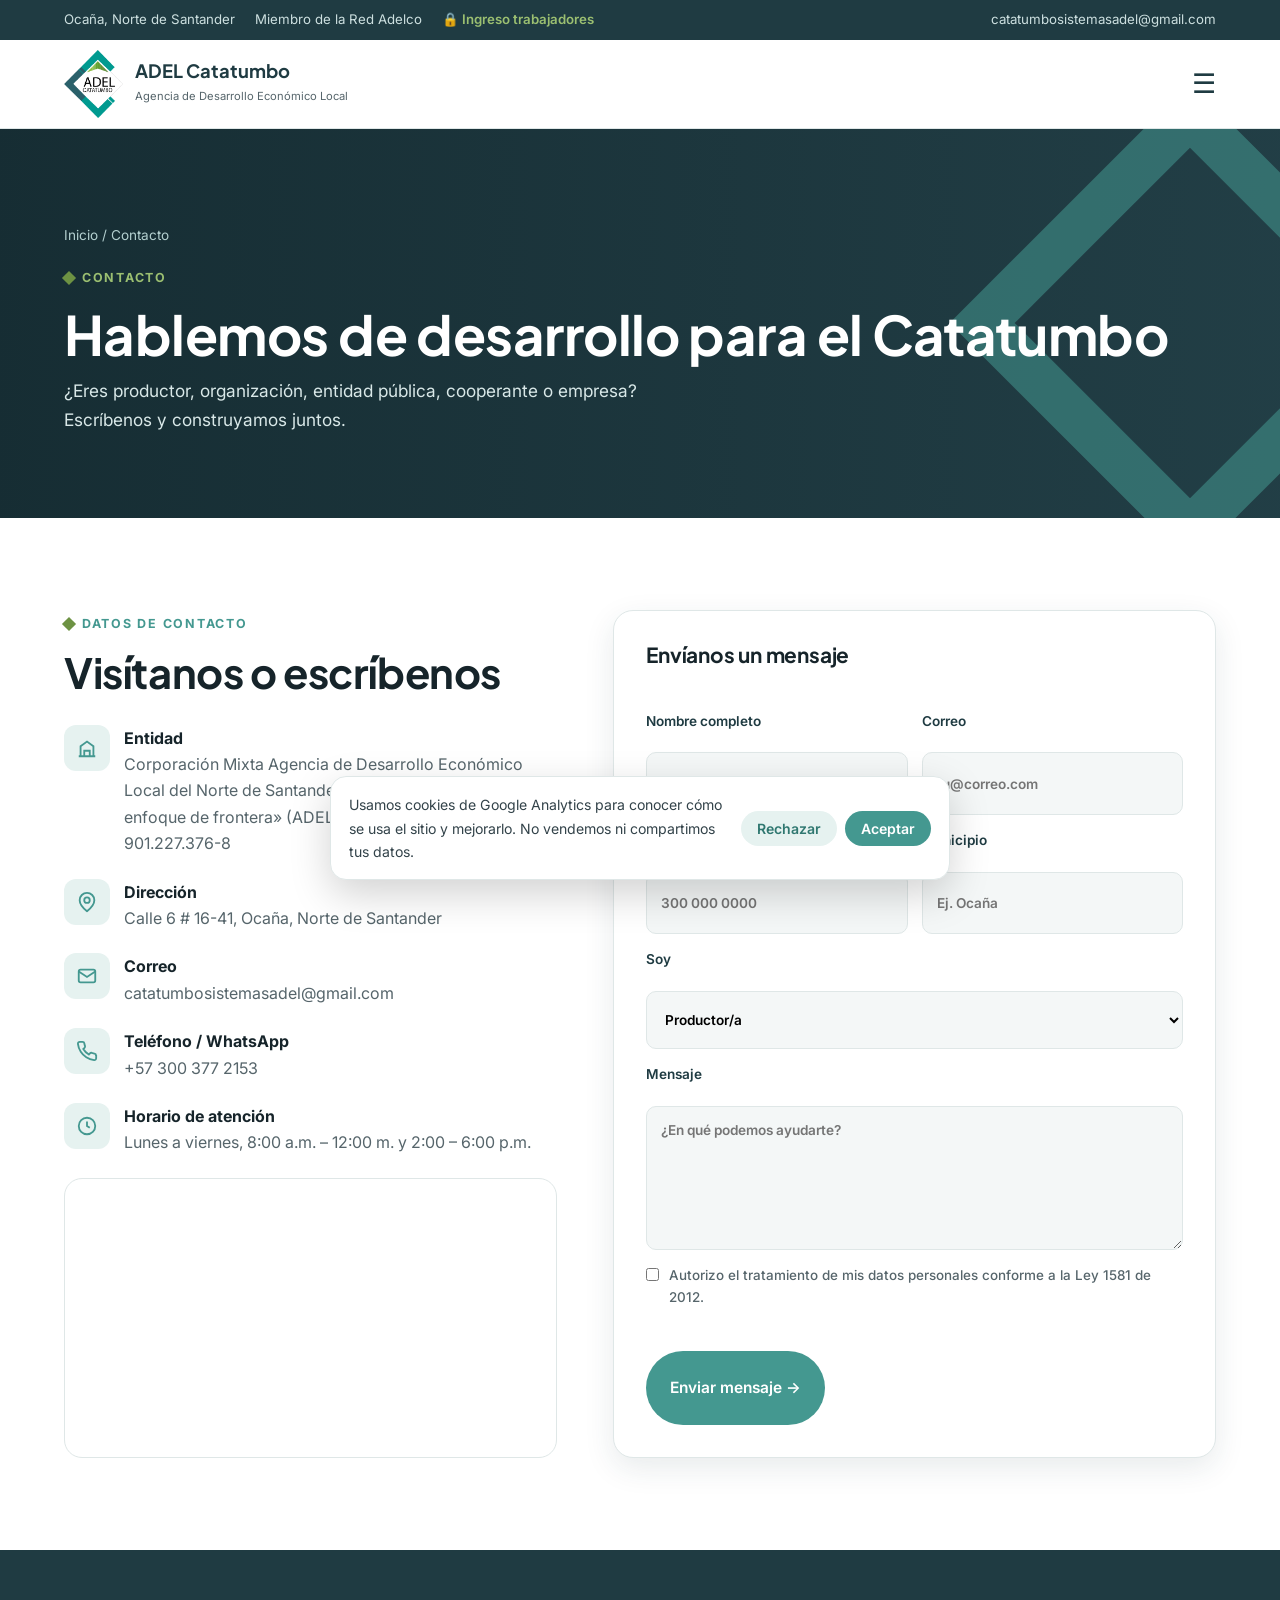
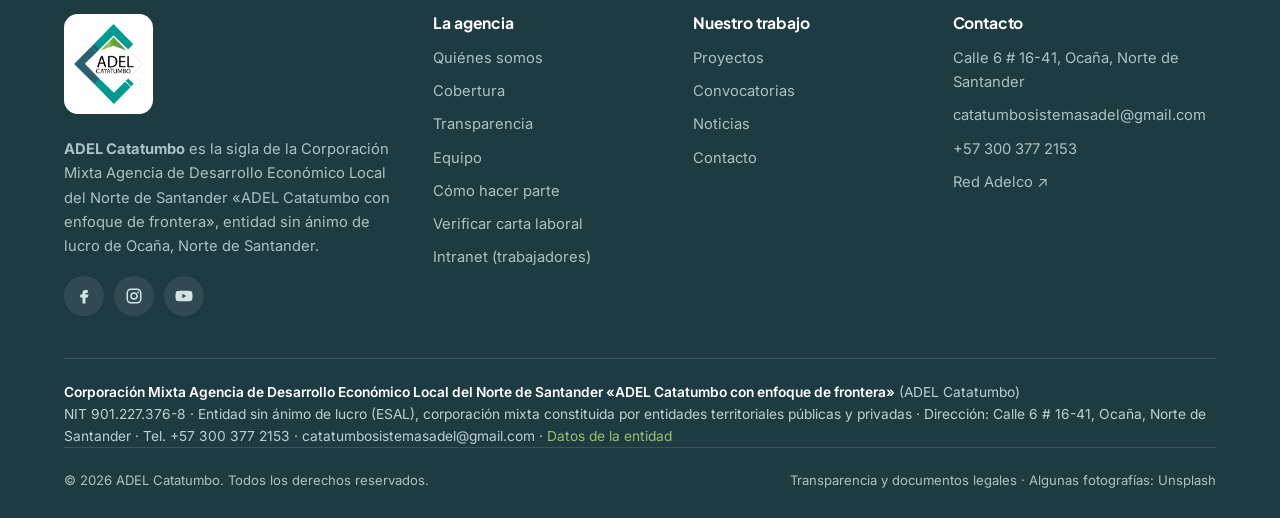
<file: contacto.html>
<!DOCTYPE html>
<html lang="es">
<head>
<meta charset="UTF-8">
<meta name="viewport" content="width=device-width, initial-scale=1.0">
<title>Contacto · ADEL Catatumbo</title>
<meta name="description" content="Contacta a la Agencia de Desarrollo Económico Local del Catatumbo en Ocaña, Norte de Santander.">
<link rel="icon" href="assets/img/favicon.png">
<script src="assets/js/analitica.js"></script>
<link rel="preconnect" href="https://fonts.googleapis.com"><link rel="preconnect" href="https://fonts.gstatic.com" crossorigin>
<link href="https://fonts.googleapis.com/css2?family=Plus+Jakarta+Sans:wght@500;600;700;800&family=Inter:wght@400;500;600&display=swap" rel="stylesheet">
<link rel="stylesheet" href="assets/css/estilos.css">
</head>
<body data-pagina="contacto">
<div id="encabezado"></div>

<section class="banner">
  <div class="foto"><img src="https://images.unsplash.com/photo-1633627346972-0f3dfa551171?auto=format&fit=crop&w=2000&q=70" alt="" onerror="this.remove()"></div>
  <div class="rombo"></div>
  <div class="wrap">
    <div class="migas"><a href="index.html">Inicio</a> / Contacto</div>
    <span class="eyebrow">Contacto</span>
    <h1>Hablemos de desarrollo para el Catatumbo</h1>
    <p>¿Eres productor, organización, entidad pública, cooperante o empresa? Escríbenos y construyamos juntos.</p>
  </div>
</section>

<section>
  <div class="wrap contacto-grid">
    <div>
      <span class="eyebrow">Datos de contacto</span>
      <h2 class="h2">Visítanos o escríbenos</h2>
      <div style="margin-top:28px" id="datos"></div>
      <div style="height:280px;border-radius:18px;overflow:hidden;border:1px solid var(--linea);margin-top:10px">
        <iframe title="Ubicación sede ADEL Catatumbo" style="width:100%;height:100%;border:0" loading="lazy"
          src="https://www.google.com/maps?q=Calle+6+%2316-41,+Oca%C3%B1a,+Norte+de+Santander,+Colombia&z=16&output=embed"></iframe>
      </div>
    </div>
    <form class="f" onsubmit="return enviarContacto(event)">
      <h3 style="font-size:1.3rem">Envíanos un mensaje</h3>
      <div class="fila">
        <label>Nombre completo<input name="nombre" required placeholder="Tu nombre"></label>
        <label>Correo<input name="correo" type="email" required placeholder="tu@correo.com"></label>
      </div>
      <div class="fila">
        <label>Teléfono<input name="telefono" placeholder="300 000 0000"></label>
        <label>Municipio<input name="municipio" placeholder="Ej. Ocaña"></label>
      </div>
      <label>Soy<select name="tipo"><option>Productor/a</option><option>Organización de productores</option><option>Entidad pública</option><option>Cooperante</option><option>Empresa</option><option>Medio de comunicación</option><option>Otro</option></select></label>
      <label>Mensaje<textarea name="mensaje" required placeholder="¿En qué podemos ayudarte?"></textarea></label>
      <label class="check"><input type="checkbox" required> Autorizo el tratamiento de mis datos personales conforme a la Ley 1581 de 2012.</label>
      <button class="btn btn-teal" type="submit" style="justify-self:start">Enviar mensaje →</button>
    </form>
  </div>
</section>

<div id="pie"></div>
<script src="datos/convocatorias.js"></script>
<script src="datos/sitio.js"></script>
<script src="datos/paginas.js"></script>
<script src="datos/paginas-extra.js"></script>
<script src="assets/js/componentes.js"></script>
<script src="assets/js/carrito.js"></script>
<script>
document.getElementById("datos").innerHTML = `
  <div class="dato"><div class="ic"><svg viewBox="0 0 24 24"><path d="M3 21h18M5 21V10l7-5 7 5v11M9 21v-6h6v6"/></svg></div><div><b>Entidad</b><span>${esc(SITIO.razon_social)} (ADEL Catatumbo) · NIT ${esc(SITIO.nit)}</span></div></div>
  <div class="dato"><div class="ic"><svg viewBox="0 0 24 24"><path d="M12 22c5-4 8-8 8-12a8 8 0 0 0-16 0c0 4 3 8 8 12z"/><circle cx="12" cy="10" r="3"/></svg></div><div><b>Dirección</b><span>${esc(SITIO.direccion)}</span></div></div>
  <div class="dato"><div class="ic"><svg viewBox="0 0 24 24"><rect x="3" y="5" width="18" height="14" rx="2"/><path d="m3 7 9 6 9-6"/></svg></div><div><b>Correo</b><a href="mailto:${correoVisible()}">${correoVisible()}</a></div></div>
  <div class="dato"><div class="ic"><svg viewBox="0 0 24 24"><path d="M22 16.9v3a2 2 0 0 1-2.2 2 19.8 19.8 0 0 1-8.6-3.1 19.5 19.5 0 0 1-6-6A19.8 19.8 0 0 1 2.1 4.2 2 2 0 0 1 4.1 2h3a2 2 0 0 1 2 1.7c.1.9.4 1.8.7 2.7a2 2 0 0 1-.5 2.1L8 9.8a16 16 0 0 0 6 6l1.3-1.3a2 2 0 0 1 2.1-.4c.9.3 1.8.6 2.7.7a2 2 0 0 1 1.7 2z"/></svg></div><div><b>Teléfono / WhatsApp</b><span>${SITIO.telefono}</span></div></div>
  <div class="dato"><div class="ic"><svg viewBox="0 0 24 24"><circle cx="12" cy="12" r="9"/><path d="M12 7v5l3 2"/></svg></div><div><b>Horario de atención</b><span>Lunes a viernes, 8:00 a.m. – 12:00 m. y 2:00 – 6:00 p.m.</span></div></div>`;
</script>
</body>
</html>
</file>
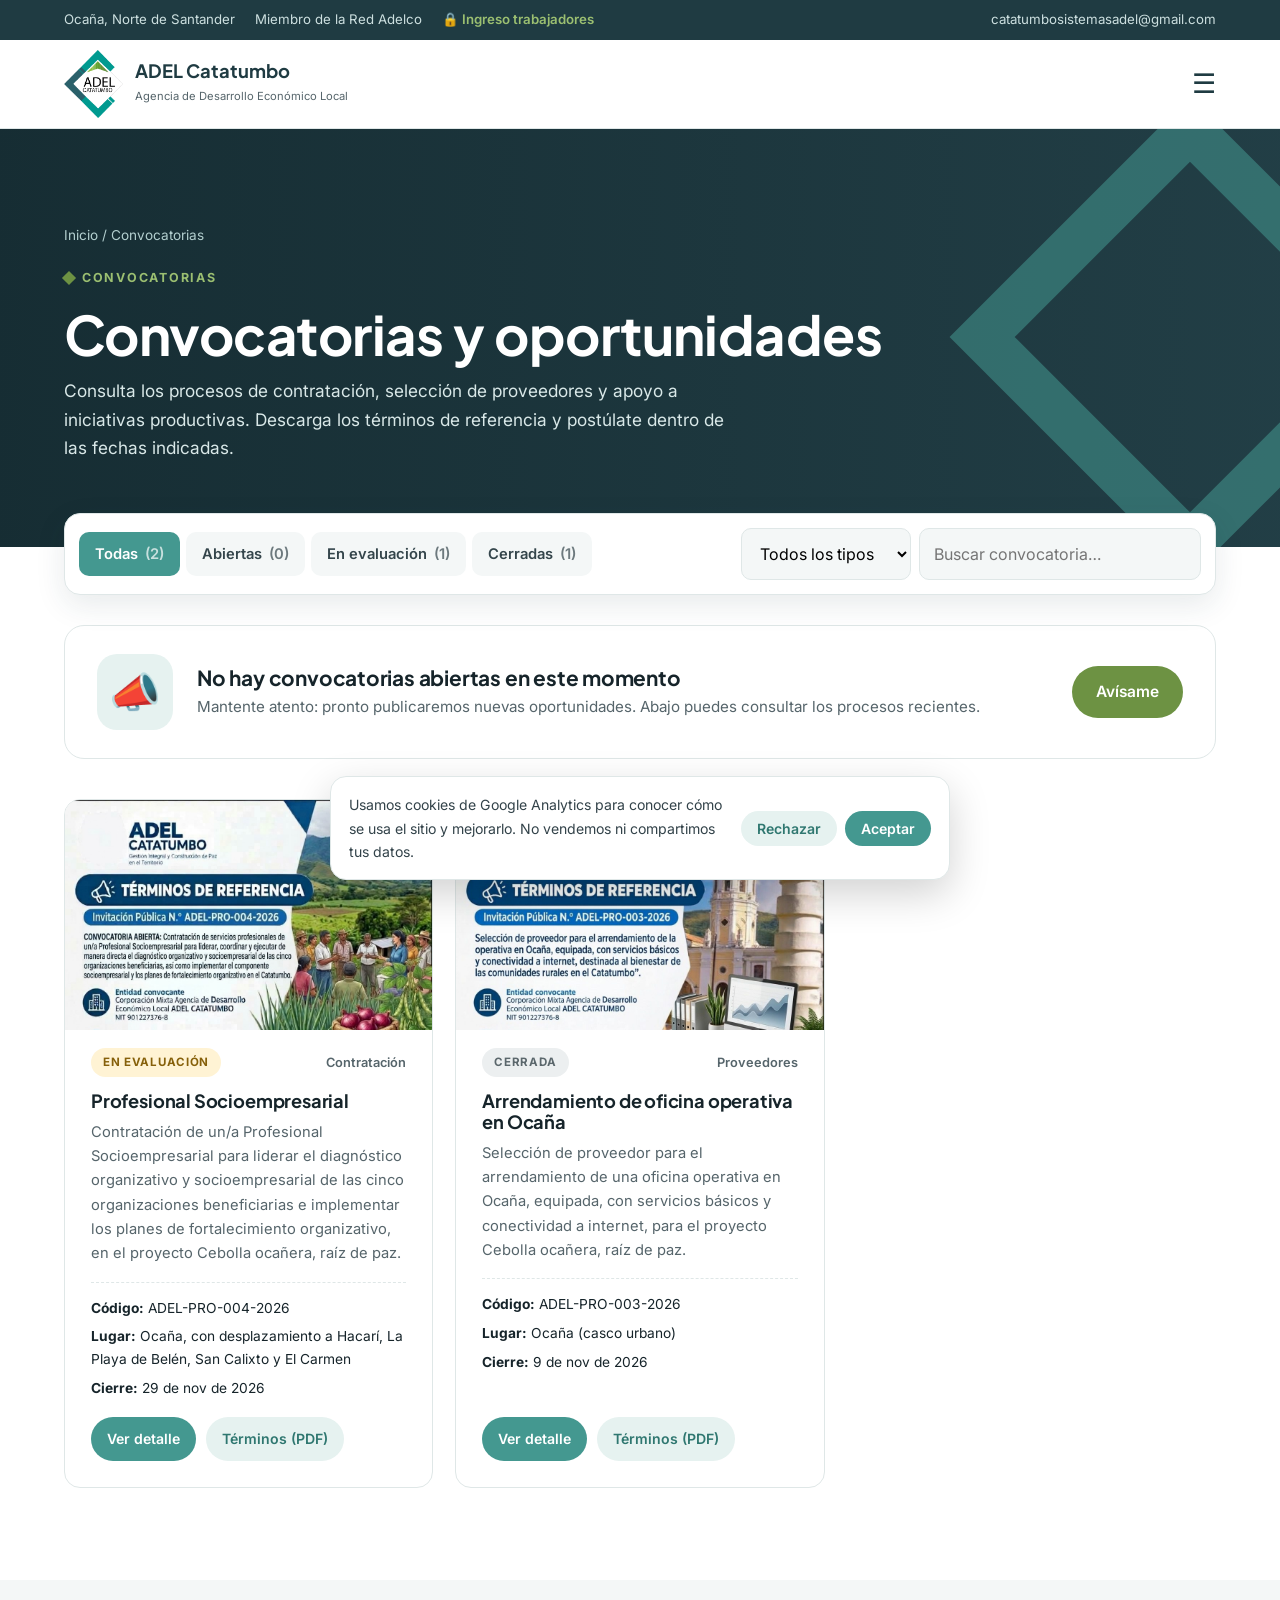
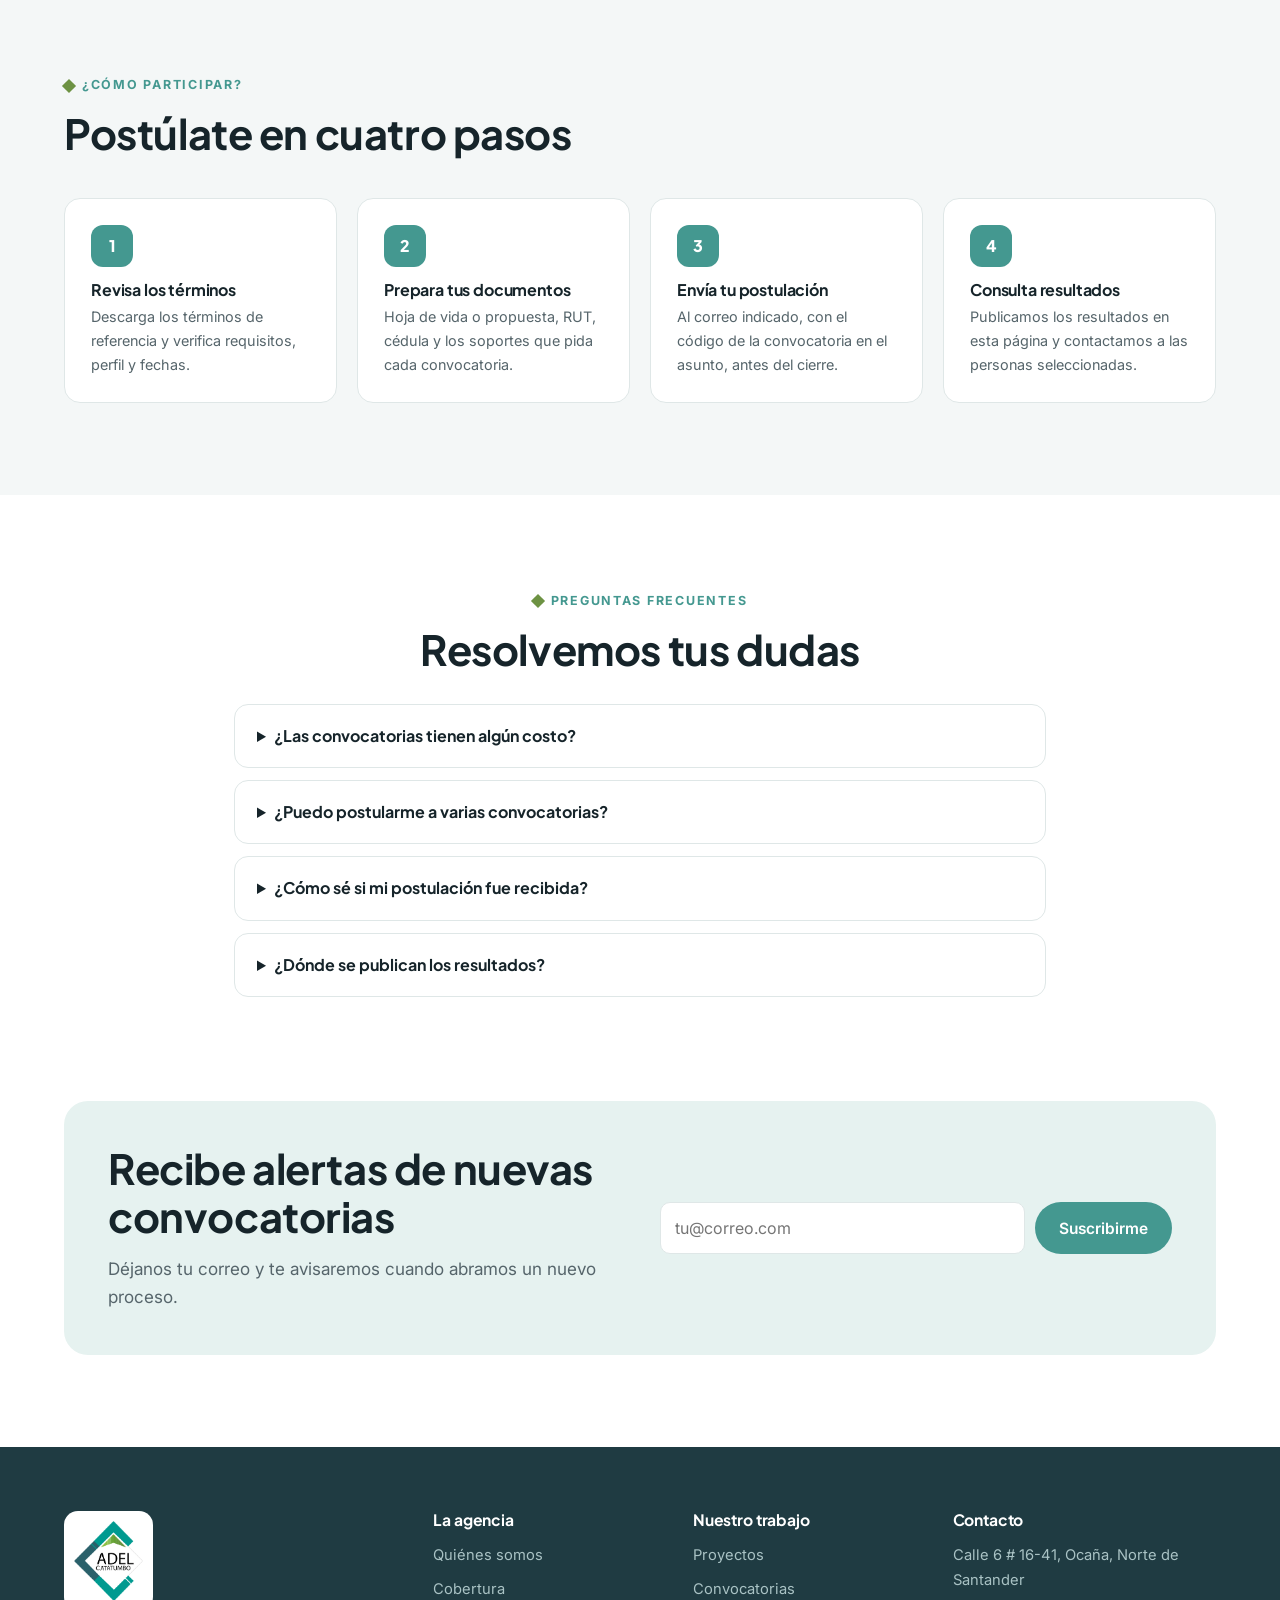
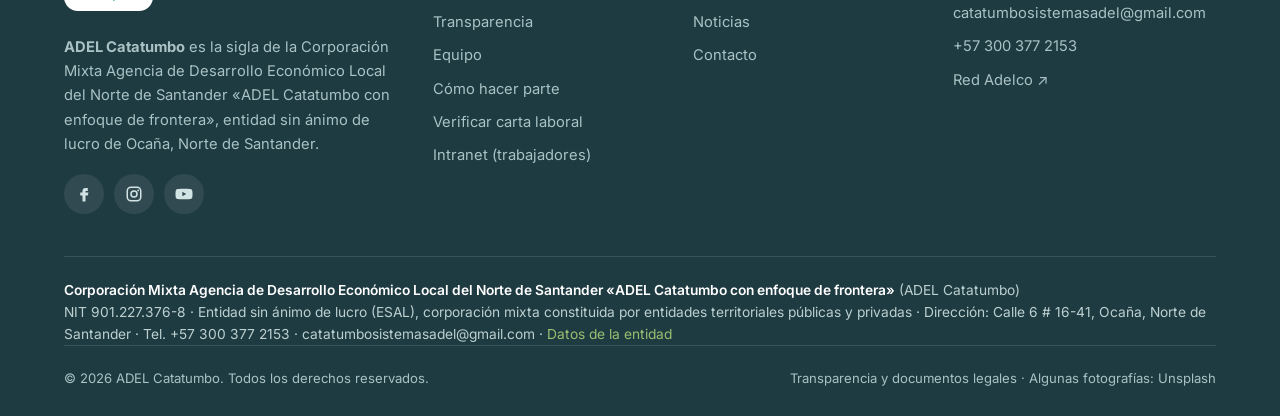
<file: convocatorias.html>
<!DOCTYPE html>
<html lang="es">
<head>
<meta charset="UTF-8">
<meta name="viewport" content="width=device-width, initial-scale=1.0">
<title>Convocatorias · ADEL Catatumbo</title>
<meta name="description" content="Convocatorias abiertas de ADEL Catatumbo: contratación, proveedores, consultorías y apoyo a iniciativas productivas.">
<link rel="icon" href="assets/img/favicon.png">
<script src="assets/js/analitica.js"></script>
<link rel="preconnect" href="https://fonts.googleapis.com"><link rel="preconnect" href="https://fonts.gstatic.com" crossorigin>
<link href="https://fonts.googleapis.com/css2?family=Plus+Jakarta+Sans:wght@500;600;700;800&family=Inter:wght@400;500;600&display=swap" rel="stylesheet">
<link rel="stylesheet" href="assets/css/estilos.css">
</head>
<body data-pagina="convocatorias">
<div id="encabezado"></div>

<section class="banner">
  <div class="foto"><img src="https://images.unsplash.com/photo-1548104883-562bcc1e4c4d?auto=format&fit=crop&w=2000&q=70" alt="" onerror="this.remove()"></div>
  <div class="rombo"></div>
  <div class="wrap">
    <div class="migas"><a href="index.html">Inicio</a> / Convocatorias</div>
    <span class="eyebrow">Convocatorias</span>
    <h1>Convocatorias y oportunidades</h1>
    <p>Consulta los procesos de contratación, selección de proveedores y apoyo a iniciativas productivas. Descarga los términos de referencia y postúlate dentro de las fechas indicadas.</p>
  </div>
</section>

<!-- ===== SIN CONVOCATORIAS: aviso (se muestra cuando la lista está vacía) ===== -->
<section class="sin-conv pronto-sec" id="sinConv" style="display:none">
  <div class="wrap pronto">
    <div class="pronto-ilus">
      <svg class="ilus-pronto ilus-conv" viewBox="0 0 480 420" role="img" aria-label="Megáfono anunciando próximas convocatorias">
          <circle cx="240" cy="215" r="185" fill="#e6f2f0"/>
          <g class="rombo-ilus"><path d="M240 50 L405 215 L240 380 L75 215 Z" fill="none" stroke="#449890" stroke-width="22" stroke-linejoin="round" stroke-dasharray="560 140" stroke-dashoffset="-40"/><path d="M75 215 L157 133" stroke="#385f69" stroke-width="22" stroke-linecap="round"/></g>
          <g class="flota">
            <!-- calendario -->
            <rect x="150" y="150" width="150" height="140" rx="14" fill="#fff" stroke="#385f69" stroke-width="5"/>
            <rect x="150" y="150" width="150" height="38" rx="14" fill="#449890"/><rect x="150" y="172" width="150" height="16" fill="#449890"/>
            <rect x="176" y="136" width="10" height="28" rx="5" fill="#385f69"/><rect x="264" y="136" width="10" height="28" rx="5" fill="#385f69"/>
            <g fill="#dfe7e7"><rect x="170" y="205" width="24" height="20" rx="4"/><rect x="203" y="205" width="24" height="20" rx="4"/><rect x="236" y="205" width="24" height="20" rx="4"/><rect x="269" y="205" width="14" height="20" rx="4"/><rect x="170" y="236" width="24" height="20" rx="4"/><rect x="203" y="236" width="24" height="20" rx="4"/><rect x="269" y="236" width="14" height="20" rx="4"/></g>
            <rect x="236" y="236" width="24" height="20" rx="4" fill="#6d9243"/>
            <path d="M242 246 l5 5 9 -10" stroke="#fff" stroke-width="3" fill="none" stroke-linecap="round" stroke-linejoin="round"/>
            <!-- megáfono -->
            <g transform="translate(250 255) rotate(-18)">
              <path d="M0 0 L70 -34 V46 L0 12 Z" fill="#9bbf71"/>
              <rect x="-22" y="-6" width="26" height="24" rx="6" fill="#6d9243"/>
              <rect x="-14" y="16" width="12" height="26" rx="5" fill="#385f69"/>
              <ellipse cx="70" cy="6" rx="10" ry="40" fill="#6d9243"/>
            </g>
            <g stroke="#449890" stroke-width="5" stroke-linecap="round" fill="none" class="ondas"><path d="M346 196 q18 22 0 46"/><path d="M362 184 q28 34 0 70"/></g>
          </g>
          <g class="etiqueta-pronto" transform="rotate(-10 360 330)">
            <path d="M310 314 H404 a8 8 0 0 1 8 8 V340 a8 8 0 0 1 -8 8 H310 L296 331 Z" fill="#449890"/>
            <circle cx="308" cy="331" r="3.5" fill="#fff"/>
            <text x="356" y="336" text-anchor="middle" font-family="Plus Jakarta Sans, Inter, sans-serif" font-size="14" font-weight="800" fill="#fff">¡Atento!</text>
          </g>
          <g fill="#9bbf71"><path class="destello d1" d="M110 110 l7 7 -7 7 -7 -7z"/><path class="destello d2" d="M380 100 l6 6 -6 6 -6 -6z"/><path class="destello d3" d="M95 320 l6 6 -6 6 -6 -6z" fill="#449890"/></g>
        </svg>
    </div>
    <div class="pronto-txt">
      <span class="tag abierta">Próximamente</span>
      <h2 class="h2">Pronto publicaremos nuevas convocatorias</h2>
      <p class="lead">En este momento no tenemos convocatorias abiertas. Estamos preparando nuevas oportunidades de contratación, proveedores, consultorías y apoyo a iniciativas productivas en el Catatumbo.</p>
      <div class="viene">
        <div><span class="ic">💼</span><b>Contratación</b><small>Perfiles técnicos y profesionales</small></div>
        <div><span class="ic">📦</span><b>Proveedores</b><small>Bienes y servicios</small></div>
        <div><span class="ic">🌱</span><b>Iniciativas</b><small>Apoyo a productores y mujeres</small></div>
      </div>
      <p class="sub" style="margin-top:28px">Mantente atento: te avisamos cuando abramos una</p>
      <div class="hero-btns" id="avisameConv"></div>
    </div>
  </div>
</section>

<!-- ===== DETALLE DE UNA CONVOCATORIA (convocatorias.html?c=CODIGO) ===== -->
<section id="conDetalle" style="display:none">
  <div class="wrap conv-detalle" id="detalleConv"></div>
</section>

<section style="padding-top:0" id="conListado">
  <div class="wrap">
    <div class="filtros">
      <div class="tabs" id="tabs">
        <button data-f="todas" class="on">Todas</button>
        <button data-f="abierta">Abiertas</button>
        <button data-f="proxima">Próximas</button>
        <button data-f="evaluacion">En evaluación</button>
        <button data-f="cerrada">Cerradas</button>
      </div>
      <div class="buscar">
        <select id="fTipo"><option value="">Todos los tipos</option></select>
        <input id="fTexto" type="search" placeholder="Buscar convocatoria…">
      </div>
    </div>
    <div class="aviso-conv aviso-delgado" id="sinAbiertas" style="display:none;margin-top:30px"></div>
    <div class="conv-grid" id="lista"></div>
    <p class="vacio" id="vacio">No hay convocatorias que coincidan con tu búsqueda.</p>
  </div>
</section>

<section class="bg-suave">
  <div class="wrap">
    <span class="eyebrow">¿Cómo participar?</span>
    <h2 class="h2">Postúlate en cuatro pasos</h2>
    <div class="pasos">
      <div class="paso"><h4>Revisa los términos</h4><p>Descarga los términos de referencia y verifica requisitos, perfil y fechas.</p></div>
      <div class="paso"><h4>Prepara tus documentos</h4><p>Hoja de vida o propuesta, RUT, cédula y los soportes que pida cada convocatoria.</p></div>
      <div class="paso"><h4>Envía tu postulación</h4><p>Al correo indicado, con el código de la convocatoria en el asunto, antes del cierre.</p></div>
      <div class="paso"><h4>Consulta resultados</h4><p>Publicamos los resultados en esta página y contactamos a las personas seleccionadas.</p></div>
    </div>
  </div>
</section>

<section>
  <div class="wrap" style="max-width:860px">
    <div class="centro" style="margin-bottom:30px"><span class="eyebrow">Preguntas frecuentes</span><h2 class="h2">Resolvemos tus dudas</h2></div>
    <details><summary>¿Las convocatorias tienen algún costo?</summary><p>No. La participación es gratuita. ADEL Catatumbo nunca solicita pagos para postularse.</p></details>
    <details><summary>¿Puedo postularme a varias convocatorias?</summary><p>Sí, siempre que cumplas los requisitos de cada una y envíes una postulación independiente por convocatoria.</p></details>
    <details><summary>¿Cómo sé si mi postulación fue recibida?</summary><p>Recibirás una confirmación por correo electrónico. Si no la recibes en 2 días hábiles, escríbenos.</p></details>
    <details><summary>¿Dónde se publican los resultados?</summary><p>En esta misma página: la convocatoria pasa a “Cerrada” y aparece el botón con el documento de resultados.</p></details>
  </div>
</section>

<section style="padding-top:0">
  <div class="wrap">
    <div class="alertas">
      <div><h2 class="h2" style="margin-top:0">Recibe alertas de nuevas convocatorias</h2><p class="lead">Déjanos tu correo y te avisaremos cuando abramos un nuevo proceso.</p></div>
      <form onsubmit="return suscribir(event)"><input type="email" name="correo" required placeholder="tu@correo.com"><button class="btn btn-teal" type="submit">Suscribirme</button></form>
    </div>
  </div>
</section>

<div id="pie"></div>
<script src="datos/convocatorias.js"></script>
<script src="datos/sitio.js"></script>
<script src="datos/paginas.js"></script>
<script src="datos/paginas-extra.js"></script>
<script src="assets/js/componentes.js"></script>
<script src="assets/js/carrito.js"></script>
<script>
const cod = param("c");
const actual = cod && CONVOCATORIAS.find(x=>x.codigo===cod);
if(actual){
  const c = actual, d = diasPara(c.cierre);
  document.title = c.codigo + " · " + c.titulo + " · ADEL Catatumbo";
  document.querySelector(".banner .migas").innerHTML = `<a href="index.html">Inicio</a> / <a href="convocatorias.html">Convocatorias</a> / ${c.codigo}`;
  document.querySelector(".banner .eyebrow").textContent = `${c.tipo} · ${c.codigo}`;
  document.querySelector(".banner h1").textContent = c.titulo;
  document.querySelector(".banner p").textContent = c.resumen;
  ["conListado","sinConv"].forEach(id=>document.getElementById(id).style.display="none");
  document.getElementById("conDetalle").style.display="block";
  const estadoTxt = c.estado==="abierta" ? (d>=0?`Abierta · ${d===0?"cierra hoy":"quedan "+d+" días"}`:"Abierta")
    : c.estado==="proxima" ? `Abre el ${fmtFecha(c.apertura)}` : ETQ_CONV[c.estado];
  const horaTxt = c.hora_cierre && c.hora_cierre!=="23:59" ? ` a las ${c.hora_cierre}` : " a las 11:59 p.m.";
  document.getElementById("detalleConv").innerHTML = `
    <div class="cd-principal">
      ${c.prorrogada?`<div class="aviso-prorroga"><b>Plazo ampliado.</b> Mediante adenda u otrosí, el cierre pasó del ${fmtFecha(c.cierre_original)} al ${fmtFecha(c.cierre)}.${c.prorroga_documento?` <a href="${c.prorroga_documento}" target="_blank" rel="noopener">Ver documento (PDF)</a>`:""}</div>`:""}
      ${c.objeto?`<h2>Objeto</h2><p class="lead">${c.objeto}</p>`:""}
      ${c.proyecto?`<h2>Proyecto</h2><p class="lead">${c.proyecto}${c.financiador?`<br><small>Financiado por: ${c.financiador}</small>`:""}</p>`:""}
      ${c.cronograma?`<h2>Cronograma</h2><ol class="cronograma">${c.cronograma.map(x=>`<li><b>${x.actividad}</b><span>${x.fecha}</span></li>`).join("")}</ol>`:""}
      ${c.requisitos?`<h2>Requisitos principales</h2><ul class="requisitos">${c.requisitos.map(r=>`<li>${r}</li>`).join("")}</ul><p class="nota-req">Consulta todos los requisitos y criterios de evaluación en los términos de referencia.</p>`:""}
      <p style="margin-top:30px"><a class="btn btn-sec" href="convocatorias.html">← Volver a convocatorias</a></p>
    </div>
    <aside class="cd-lateral">
      ${c.imagen?`<a href="${c.imagen}" target="_blank" rel="noopener" class="cd-img"><img src="${c.imagen}" alt="Pieza gráfica ${c.codigo}"></a>`:""}
      <div class="ficha">
        <dl>
          <div><dt>Estado</dt><dd><span class="tag ${c.estado}">${estadoTxt}</span></dd></div>
          <div><dt>Código</dt><dd>${c.codigo}</dd></div>
          ${c.presupuesto?`<div><dt>Presupuesto</dt><dd>${c.presupuesto}</dd></div>`:""}
          ${c.plazo?`<div><dt>Plazo de ejecución</dt><dd>${c.plazo}</dd></div>`:""}
          <div><dt>Lugar</dt><dd>${c.lugar}</dd></div>
          <div><dt>Publicación</dt><dd>${fmtFecha(c.apertura)}</dd></div>
          <div><dt>Cierre</dt><dd>${fmtFecha(c.cierre)}${horaTxt}${c.prorrogada?`<br><small class="prorroga">Ampliado por adenda (cierre inicial: ${fmtFecha(c.cierre_original)})</small>`:""}</dd></div>
          <div><dt>Envío de propuestas</dt><dd>${c.correo||correoVisible()}</dd></div>
          ${c.entregaFisica?`<div><dt>Entrega física</dt><dd>${c.entregaFisica}</dd></div>`:""}
          ${c.asunto?`<div><dt>Asunto del correo</dt><dd class="asunto">${c.asunto}</dd></div>`:""}
        </dl>
        <a class="btn btn-teal" style="width:100%;margin-top:20px" href="${c.terminos}" target="_blank" rel="noopener">Descargar términos (PDF)</a>
        ${c.estado==="abierta"?`<a class="btn btn-verde" style="width:100%;margin-top:10px" href="${postularHref(c)}">Enviar propuesta</a>`:
          c.estado==="proxima"?`<p class="cd-cerrada">La recepción de propuestas abre el ${fmtFecha(c.apertura)}.</p>`
          :`<p class="cd-cerrada">El plazo para recibir propuestas terminó el ${fmtFecha(c.cierre)}${horaTxt.replace(/\.$/,"")}.${c.estado==="evaluacion"?" Las propuestas están en evaluación.":""}</p>`}
      </div>
    </aside>`;
}
else if(!CONVOCATORIAS.length){
  document.getElementById("conListado").style.display="none";
  document.getElementById("sinConv").style.display="block";
  const txt=encodeURIComponent("Hola ADEL Catatumbo, quiero recibir aviso de las próximas convocatorias.");
  document.getElementById("avisameConv").innerHTML=
    `<a class="btn btn-verde" href="https://wa.me/${SITIO.whatsapp}?text=${txt}" target="_blank" rel="noopener">Avísame por WhatsApp</a>
     <a class="btn btn-sec" href="mailto:${correoVisible()}?subject=${encodeURIComponent("Suscripción a convocatorias")}&body=${txt}">Avísame por correo</a>`;
}
if(!actual && CONVOCATORIAS.length && !CONVOCATORIAS.some(c=>c.estado==="abierta")){
  const box=document.getElementById("sinAbiertas"); box.style.display="grid";
  box.innerHTML=`<span class="ic-grande">📣</span><div><h3>No hay convocatorias abiertas en este momento</h3><p>Mantente atento: pronto publicaremos nuevas oportunidades. Abajo puedes consultar los procesos recientes.</p></div><a class="btn btn-verde" href="https://wa.me/${SITIO.whatsapp}?text=${encodeURIComponent('Hola ADEL Catatumbo, quiero recibir aviso de las próximas convocatorias.')}" target="_blank" rel="noopener">Avísame</a>`;
}
const tipos=[...new Set(CONVOCATORIAS.map(c=>c.tipo))];
document.getElementById("fTipo").innerHTML += tipos.map(t=>`<option>${t}</option>`).join("");
let filtro = param("estado") || "todas";
function pintar(){
  const txt=document.getElementById("fTexto").value.toLowerCase(), tipo=document.getElementById("fTipo").value;
  const orden={abierta:0,proxima:1,evaluacion:2,cerrada:3};
  const r=CONVOCATORIAS.filter(c=>filtro==="todas"||c.estado===filtro).filter(c=>!tipo||c.tipo===tipo)
    .filter(c=>!txt||(c.titulo+c.resumen+c.codigo+c.lugar).toLowerCase().includes(txt))
    .sort((a,b)=>orden[a.estado]-orden[b.estado]||(a.estado==="abierta"?a.cierre.localeCompare(b.cierre):b.cierre.localeCompare(a.cierre)));
  document.getElementById("lista").innerHTML=r.map(tarjetaConvocatoria).join("");
  document.getElementById("vacio").style.display=r.length?"none":"block";
}
document.querySelectorAll("#tabs button").forEach(b=>{
  const n=b.dataset.f==="todas"?CONVOCATORIAS.length:CONVOCATORIAS.filter(c=>c.estado===b.dataset.f).length;
  b.innerHTML+=` <span class="n">(${n})</span>`;
  if(b.dataset.f==="proxima" && !n) b.style.display="none";
  b.classList.toggle("on", b.dataset.f===filtro);
  b.onclick=()=>{document.querySelectorAll("#tabs button").forEach(x=>x.classList.remove("on"));b.classList.add("on");filtro=b.dataset.f;pintar();};
});
document.getElementById("fTexto").oninput=pintar;
document.getElementById("fTipo").onchange=pintar;
pintar();
</script>
</body>
</html>
</file>
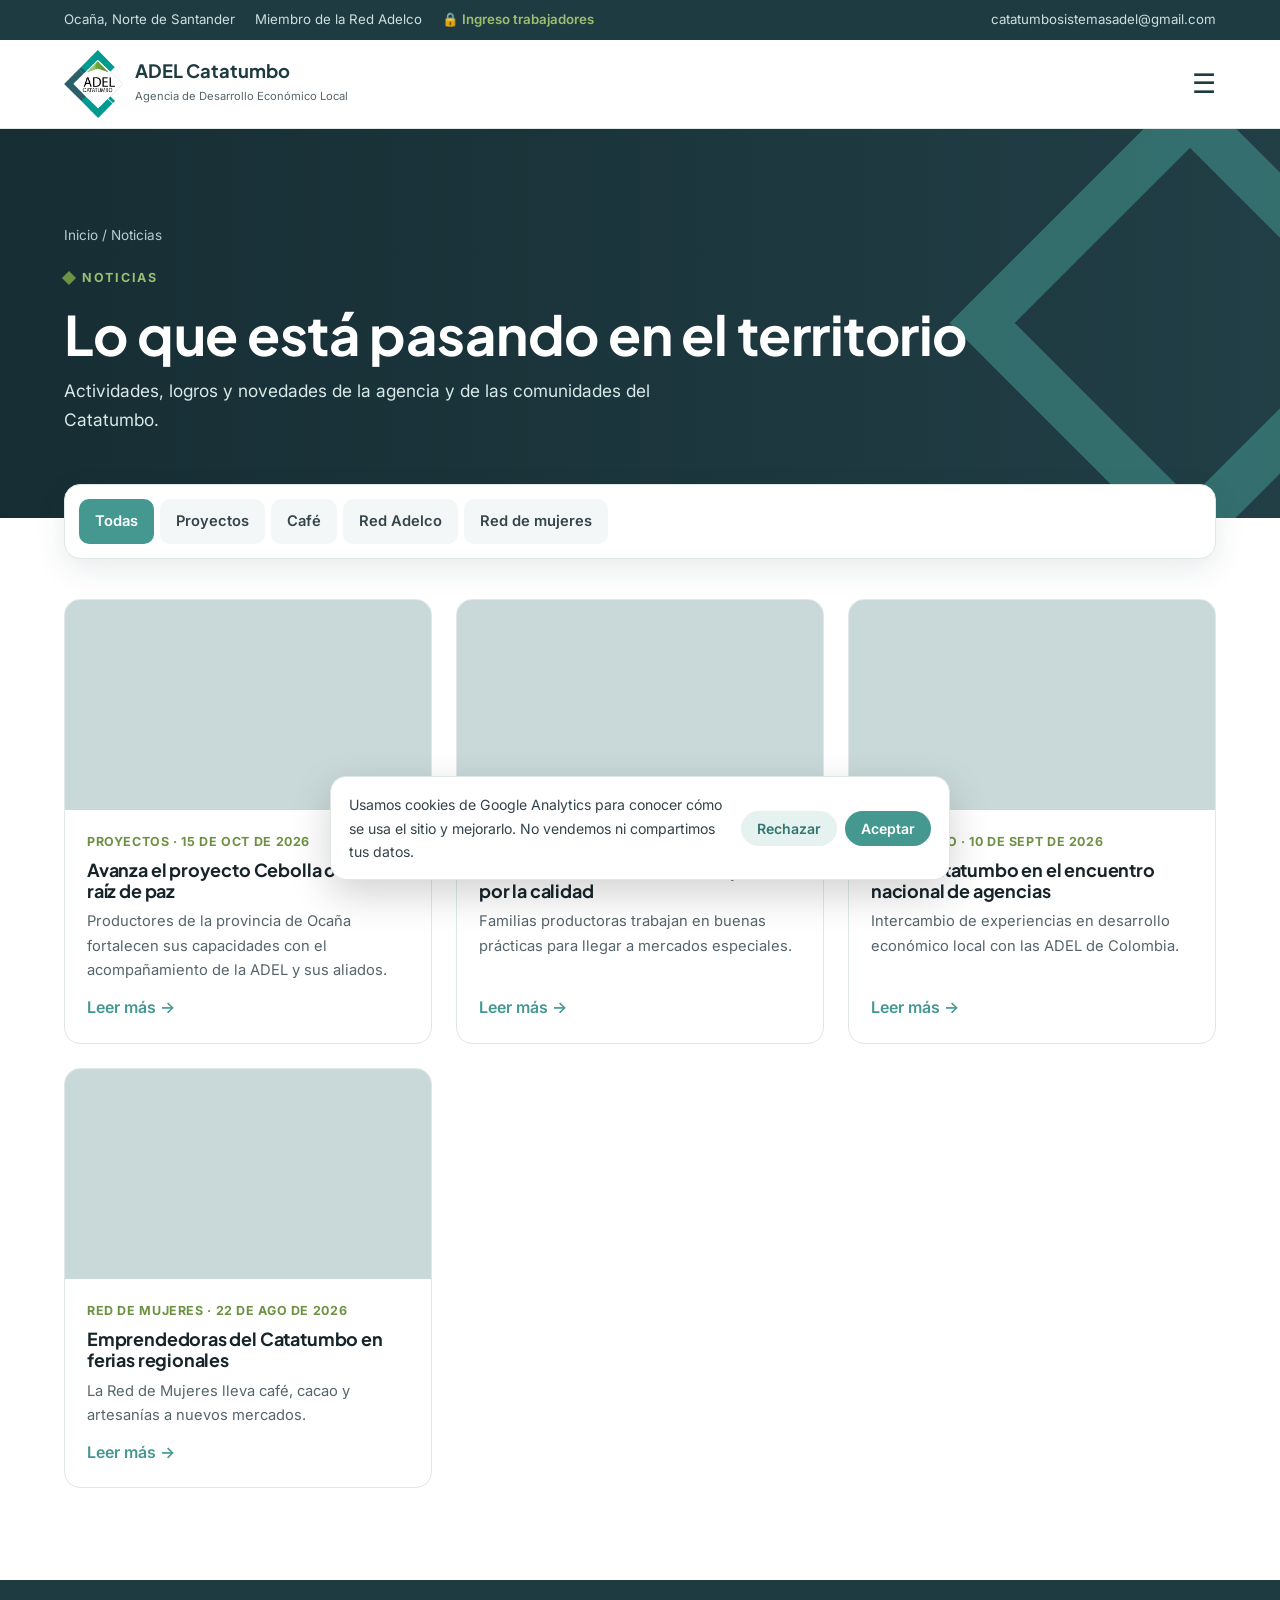
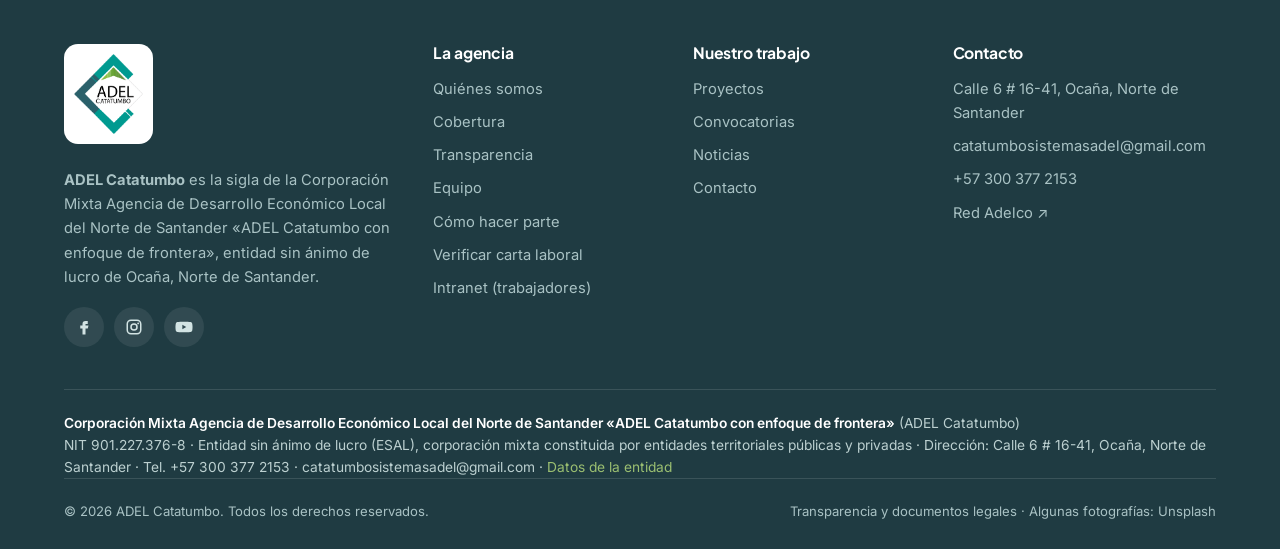
<file: noticias.html>
<!DOCTYPE html>
<html lang="es">
<head>
<meta charset="UTF-8">
<meta name="viewport" content="width=device-width, initial-scale=1.0">
<title>Noticias · ADEL Catatumbo</title>
<meta name="description" content="Noticias de ADEL Catatumbo y del desarrollo económico local en la región del Catatumbo.">
<link rel="icon" href="assets/img/favicon.png">
<script src="assets/js/analitica.js"></script>
<link rel="preconnect" href="https://fonts.googleapis.com"><link rel="preconnect" href="https://fonts.gstatic.com" crossorigin>
<link href="https://fonts.googleapis.com/css2?family=Plus+Jakarta+Sans:wght@500;600;700;800&family=Inter:wght@400;500;600&display=swap" rel="stylesheet">
<link rel="stylesheet" href="assets/css/estilos.css">
</head>
<body data-pagina="noticias">
<div id="encabezado"></div>

<section class="banner">
  <div class="foto"><img id="bannerFoto" src="https://images.unsplash.com/photo-1633627340121-a624e4d44b78?auto=format&fit=crop&w=2000&q=70" alt="" onerror="this.remove()"></div>
  <div class="rombo"></div>
  <div class="wrap">
    <div class="migas" id="migas"><a href="index.html">Inicio</a> / Noticias</div>
    <span class="eyebrow" id="etq">Noticias</span>
    <h1 id="tit">Lo que está pasando en el territorio</h1>
    <p id="txt">Actividades, logros y novedades de la agencia y de las comunidades del Catatumbo.</p>
  </div>
</section>

<section id="vistaLista" style="padding-top:0">
  <div class="wrap">
    <div class="filtros"><div class="tabs" id="tabs"></div></div>
    <div class="news" id="lista"></div>
  </div>
</section>

<section id="vistaArticulo" style="display:none">
  <div class="wrap"><article class="articulo" id="articulo"></article></div>
</section>

<div id="pie"></div>
<script src="datos/convocatorias.js"></script>
<script src="datos/noticias.js"></script>
<script src="datos/sitio.js"></script>
<script src="datos/paginas.js"></script>
<script src="datos/paginas-extra.js"></script>
<script src="assets/js/componentes.js"></script>
<script src="assets/js/carrito.js"></script>
<script>
const orden=[...NOTICIAS].sort((a,b)=>b.fecha.localeCompare(a.fecha));
const n = param("id") && NOTICIAS.find(x=>x.id===param("id"));
if(n){
  document.title=n.titulo+" · ADEL Catatumbo";
  document.getElementById("vistaLista").style.display="none";
  document.getElementById("vistaArticulo").style.display="block";
  document.getElementById("migas").innerHTML=`<a href="index.html">Inicio</a> / <a href="noticias.html">Noticias</a> / ${n.categoria}`;
  document.getElementById("etq").textContent=`${n.categoria} · ${fmtFecha(n.fecha)}`;
  document.getElementById("tit").textContent=n.titulo;
  document.getElementById("txt").textContent=n.resumen;
  const otras=orden.filter(x=>x.id!==n.id).slice(0,3);
  document.getElementById("articulo").innerHTML=`<div class="foto">${imgTag(n.foto,n.titulo,1400)}</div>
    ${n.texto.map(t=>`<p>${t}</p>`).join("")}
    <p><a class="btn btn-sec" href="noticias.html">← Volver a noticias</a></p>`;
  document.getElementById("vistaArticulo").insertAdjacentHTML("afterend",
    `<section class="bg-suave"><div class="wrap"><h2 class="h2">Otras noticias</h2><div class="news">${otras.map(tarjetaNoticia).join("")}</div></div></section>`);
} else {
  const cats=["Todas",...new Set(NOTICIAS.map(x=>x.categoria))];
  const tabs=document.getElementById("tabs");
  tabs.innerHTML=cats.map((c,i)=>`<button class="${i?'':'on'}" data-c="${c}">${c}</button>`).join("");
  const pintar=c=>document.getElementById("lista").innerHTML=orden.filter(x=>c==="Todas"||x.categoria===c).map(tarjetaNoticia).join("");
  tabs.onclick=e=>{const b=e.target.closest("button");if(!b)return;tabs.querySelectorAll("button").forEach(x=>x.classList.remove("on"));b.classList.add("on");pintar(b.dataset.c);};
  pintar("Todas");
}
</script>
</body>
</html>
</file>
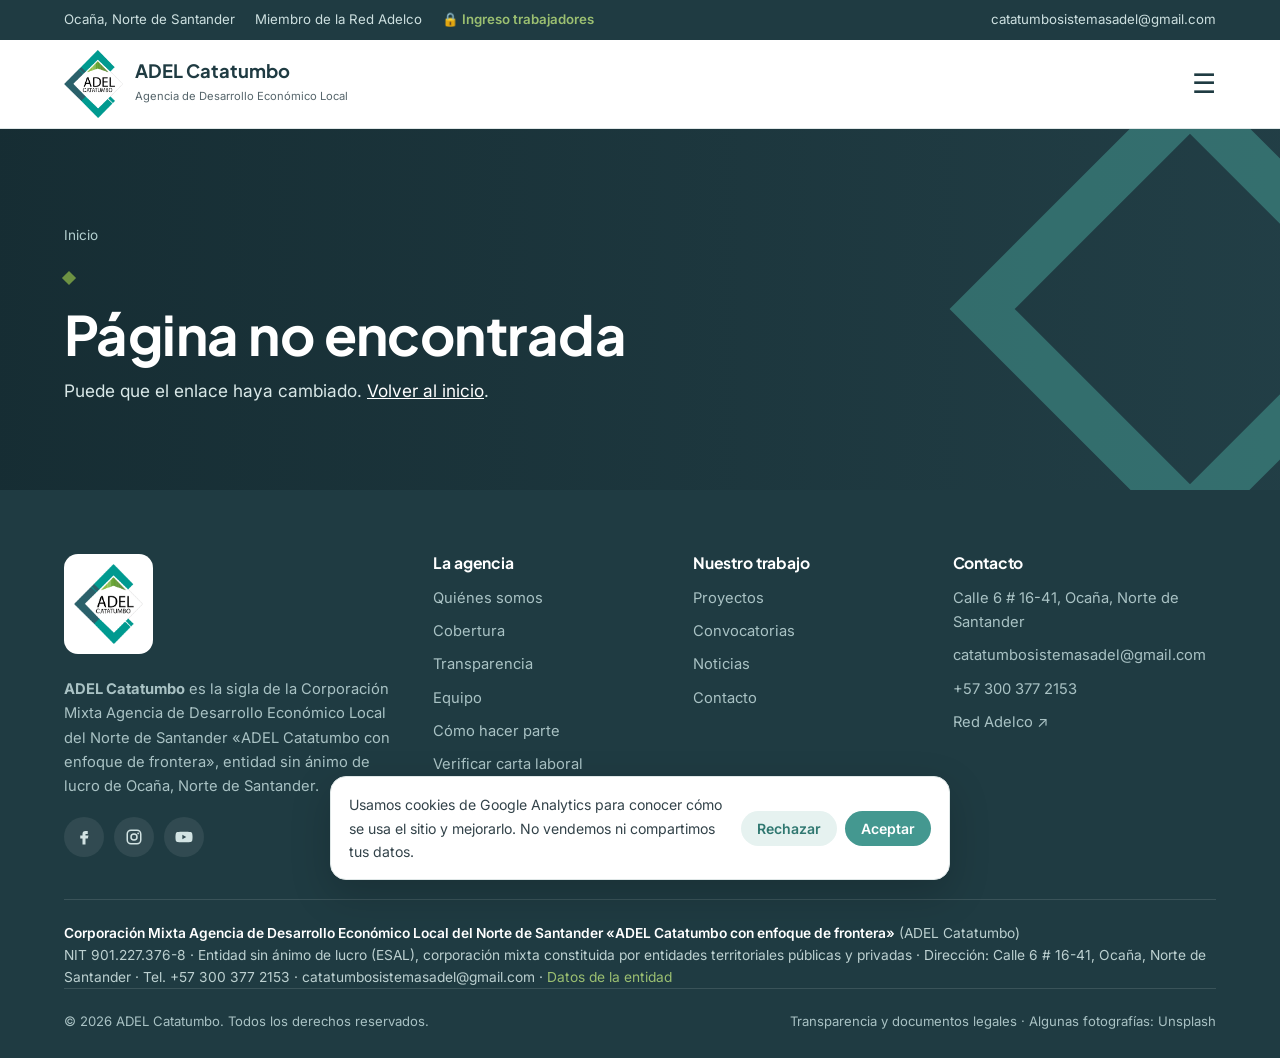
<file: pagina.html>
<!DOCTYPE html>
<html lang="es">
<head>
<meta charset="UTF-8">
<meta name="viewport" content="width=device-width, initial-scale=1.0">
<title>ADEL Catatumbo</title>
<meta name="description" content="Agencia de Desarrollo Económico Local del Catatumbo.">
<link rel="icon" href="assets/img/favicon.png">
<script src="assets/js/analitica.js"></script>
<link rel="preconnect" href="https://fonts.googleapis.com"><link rel="preconnect" href="https://fonts.gstatic.com" crossorigin>
<link href="https://fonts.googleapis.com/css2?family=Plus+Jakarta+Sans:wght@500;600;700;800&family=Inter:wght@400;500;600&display=swap" rel="stylesheet">
<link rel="stylesheet" href="assets/css/estilos.css">
</head>
<!-- Plantilla de las PÁGINAS NUEVAS creadas en el panel (datos/paginas-extra.json).
     Se abre como pagina.html?p=nombre-de-la-pagina -->
<body data-pagina="extra">
<div id="encabezado"></div>

<section class="banner" id="bannerExtra">
  <div class="foto"></div>
  <div class="rombo"></div>
  <div class="wrap">
    <div class="migas" id="migas"><a href="index.html">Inicio</a></div>
    <span class="eyebrow" id="etq"></span>
    <h1 id="tit">Página no encontrada</h1>
    <p id="txt">Puede que el enlace haya cambiado. <a href="index.html" style="color:#fff">Volver al inicio</a>.</p>
  </div>
</section>

<div id="pie"></div>
<script src="datos/convocatorias.js"></script>
<script src="datos/sitio.js"></script>
<script src="datos/paginas.js"></script>
<script src="datos/paginas-extra.js"></script>
<script src="assets/js/componentes.js"></script>
<script src="assets/js/carrito.js"></script>
<script>
(function(){
  const pg = (window.PAGINAS_EXTRA||[]).find(x => x.slug === param("p"));
  if(!pg){ document.title = "Página no encontrada · ADEL Catatumbo"; return; }
  document.title = `${sinMarcas(pg.titulo)} · ADEL Catatumbo`;
  if(pg.descripcion) document.querySelector('meta[name="description"]').content = pg.descripcion;
  document.getElementById("migas").innerHTML = `<a href="index.html">Inicio</a> / ${esc(sinMarcas(pg.titulo))}`;
  document.getElementById("etq").textContent = pg.eyebrow || "";
  document.getElementById("tit").innerHTML = resaltar(pg.titulo);
  document.getElementById("txt").textContent = pg.texto || "";
  const f = document.querySelector("#bannerExtra .foto");
  if(pg.imagen) f.innerHTML = `<img src="${esc(foto(pg.imagen,2000))}" alt="" onerror="this.remove()">`;
  pintarSecciones(pg.secciones, null, document.getElementById("pie"));
})();
</script>
</body>
</html>
</file>
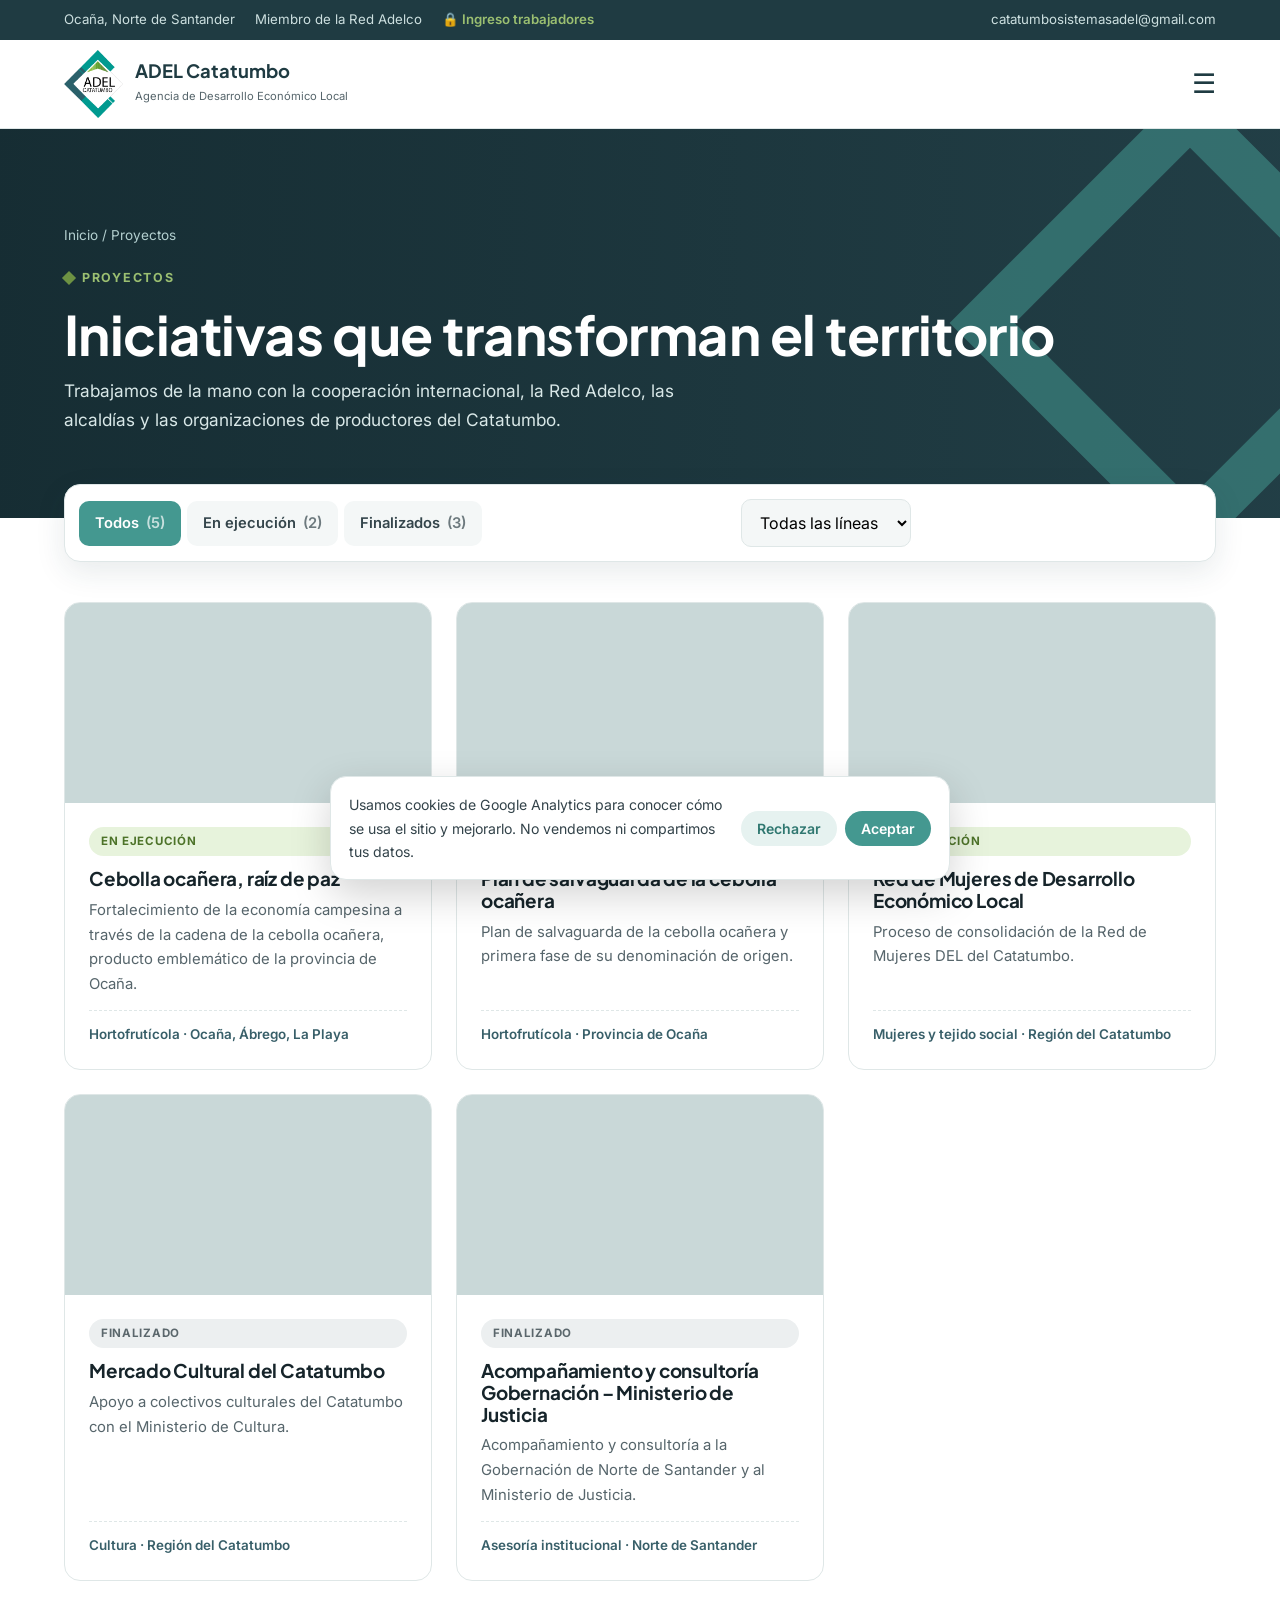
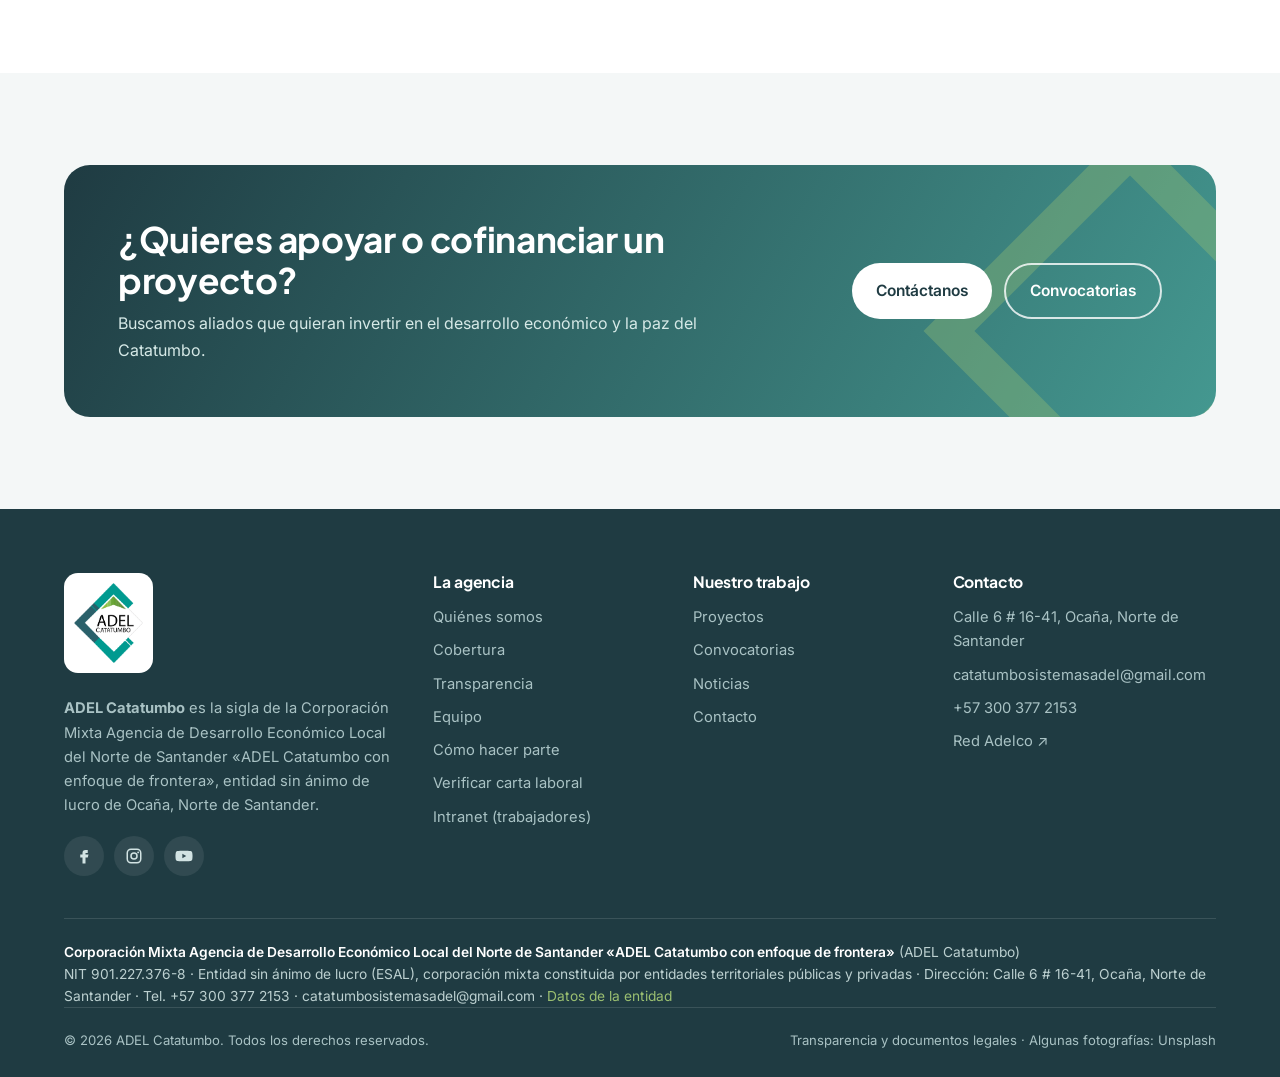
<file: proyectos.html>
<!DOCTYPE html>
<html lang="es">
<head>
<meta charset="UTF-8">
<meta name="viewport" content="width=device-width, initial-scale=1.0">
<title>Proyectos · ADEL Catatumbo</title>
<meta name="description" content="Proyectos de desarrollo económico local de ADEL Catatumbo: café, cebolla ocañera, red de mujeres y planeación territorial.">
<link rel="icon" href="assets/img/favicon.png">
<script src="assets/js/analitica.js"></script>
<link rel="preconnect" href="https://fonts.googleapis.com"><link rel="preconnect" href="https://fonts.gstatic.com" crossorigin>
<link href="https://fonts.googleapis.com/css2?family=Plus+Jakarta+Sans:wght@500;600;700;800&family=Inter:wght@400;500;600&display=swap" rel="stylesheet">
<link rel="stylesheet" href="assets/css/estilos.css">
</head>
<body data-pagina="proyectos">
<div id="encabezado"></div>

<section class="banner">
  <div class="foto"><img id="bannerFoto" src="https://images.unsplash.com/photo-1633627388746-8cd271f7d526?auto=format&fit=crop&w=2000&q=70" alt="" onerror="this.remove()"></div>
  <div class="rombo"></div>
  <div class="wrap">
    <div class="migas" id="migas"><a href="index.html">Inicio</a> / Proyectos</div>
    <span class="eyebrow" id="bannerEtq">Proyectos</span>
    <h1 id="bannerTit">Iniciativas que transforman el territorio</h1>
    <p id="bannerTxt">Trabajamos de la mano con la cooperación internacional, la Red Adelco, las alcaldías y las organizaciones de productores del Catatumbo.</p>
  </div>
</section>

<!-- LISTA DE PROYECTOS -->
<section id="vistaLista" style="padding-top:0">
  <div class="wrap">
    <div class="filtros">
      <div class="tabs" id="tabs">
        <button data-f="todos" class="on">Todos</button>
        <button data-f="ejecucion">En ejecución</button>
        <button data-f="finalizado">Finalizados</button>
      </div>
      <div class="buscar"><select id="fLinea"><option value="">Todas las líneas</option></select></div>
    </div>
    <div class="proy-grid" id="lista"></div>
    <p class="vacio" id="vacio">No hay proyectos en esta categoría.</p>
  </div>
</section>

<!-- DETALLE DE UN PROYECTO (se muestra con proyectos.html?id=...) -->
<section id="vistaDetalle" style="display:none">
  <div class="wrap proy-detalle">
    <div id="detalle"></div>
    <aside><div class="ficha" id="ficha"></div></aside>
  </div>
</section>

<section class="bg-suave">
  <div class="wrap">
    <div class="unete">
      <div><h2>¿Quieres apoyar o cofinanciar un proyecto?</h2><p>Buscamos aliados que quieran invertir en el desarrollo económico y la paz del Catatumbo.</p></div>
      <div class="btns"><a class="btn btn-blanco" href="contacto.html">Contáctanos</a><a class="btn btn-borde" href="convocatorias.html">Convocatorias</a></div>
    </div>
  </div>
</section>

<div id="pie"></div>
<script src="datos/convocatorias.js"></script>
<script src="datos/proyectos.js"></script>
<script src="datos/sitio.js"></script>
<script src="datos/paginas.js"></script>
<script src="datos/paginas-extra.js"></script>
<script src="assets/js/componentes.js"></script>
<script src="assets/js/carrito.js"></script>
<script>
const id = param("id");
const p = id && PROYECTOS.find(x=>x.id===id);
if(p){
  document.title = p.titulo + " · ADEL Catatumbo";
  document.getElementById("vistaLista").style.display="none";
  document.getElementById("vistaDetalle").style.display="block";
  document.getElementById("migas").innerHTML = `<a href="index.html">Inicio</a> / <a href="proyectos.html">Proyectos</a> / ${p.titulo}`;
  document.getElementById("bannerEtq").textContent = ETQ_PROY[p.estado] + (p.linea?" · " + p.linea:"");
  document.getElementById("bannerTit").textContent = p.titulo;
  document.getElementById("bannerTxt").textContent = p.resumen;
  if(p.foto) document.getElementById("bannerFoto").src = foto(p.foto,2000);
  document.getElementById("detalle").innerHTML = `
    <div class="foto">${imgTag(p.foto,p.titulo,1400)}</div>
    <h2 style="margin-top:0">Sobre el proyecto</h2>
    ${(p.descripcion||[]).map(t=>`<p class="lead" style="margin-bottom:14px">${t}</p>`).join("")}
    ${(p.objetivos||[]).length?`<h2>Objetivos</h2><ul>${p.objetivos.map(o=>`<li>${o}</li>`).join("")}</ul>`:""}
    <p style="margin-top:34px"><a class="btn btn-sec" href="proyectos.html">← Volver a proyectos</a></p>`;
  document.getElementById("ficha").innerHTML = `<dl>
    <div><dt>Estado</dt><dd><span class="tag ${p.estado}">${ETQ_PROY[p.estado]}</span></dd></div>
    ${[["Línea",p.linea],["Municipios",p.municipios],["Periodo",p.periodo],["Financiador",p.financiador],["Aliados",p.socios]].filter(x=>x[1]).map(x=>`<div><dt>${x[0]}</dt><dd>${x[1]}</dd></div>`).join("")}</dl>
    <a class="btn btn-teal" style="width:100%;margin-top:22px" href="contacto.html">Quiero saber más</a>`;
} else {
  const lineas=[...new Set(PROYECTOS.map(x=>x.linea))];
  document.getElementById("fLinea").innerHTML += lineas.map(l=>`<option>${l}</option>`).join("");
  let f="todos";
  const pintar=()=>{
    const l=document.getElementById("fLinea").value;
    const r=PROYECTOS.filter(x=>(f==="todos"||x.estado===f)&&(!l||x.linea===l));
    document.getElementById("lista").innerHTML=r.map(tarjetaProyecto).join("");
    document.getElementById("vacio").style.display=r.length?"none":"block";
  };
  document.querySelectorAll("#tabs button").forEach(b=>{
    const n=b.dataset.f==="todos"?PROYECTOS.length:PROYECTOS.filter(x=>x.estado===b.dataset.f).length;
    b.innerHTML+=` <span class="n">(${n})</span>`;
    b.onclick=()=>{document.querySelectorAll("#tabs button").forEach(x=>x.classList.remove("on"));b.classList.add("on");f=b.dataset.f;pintar();};
  });
  document.getElementById("fLinea").onchange=pintar;
  pintar();
}
</script>
</body>
</html>
</file>
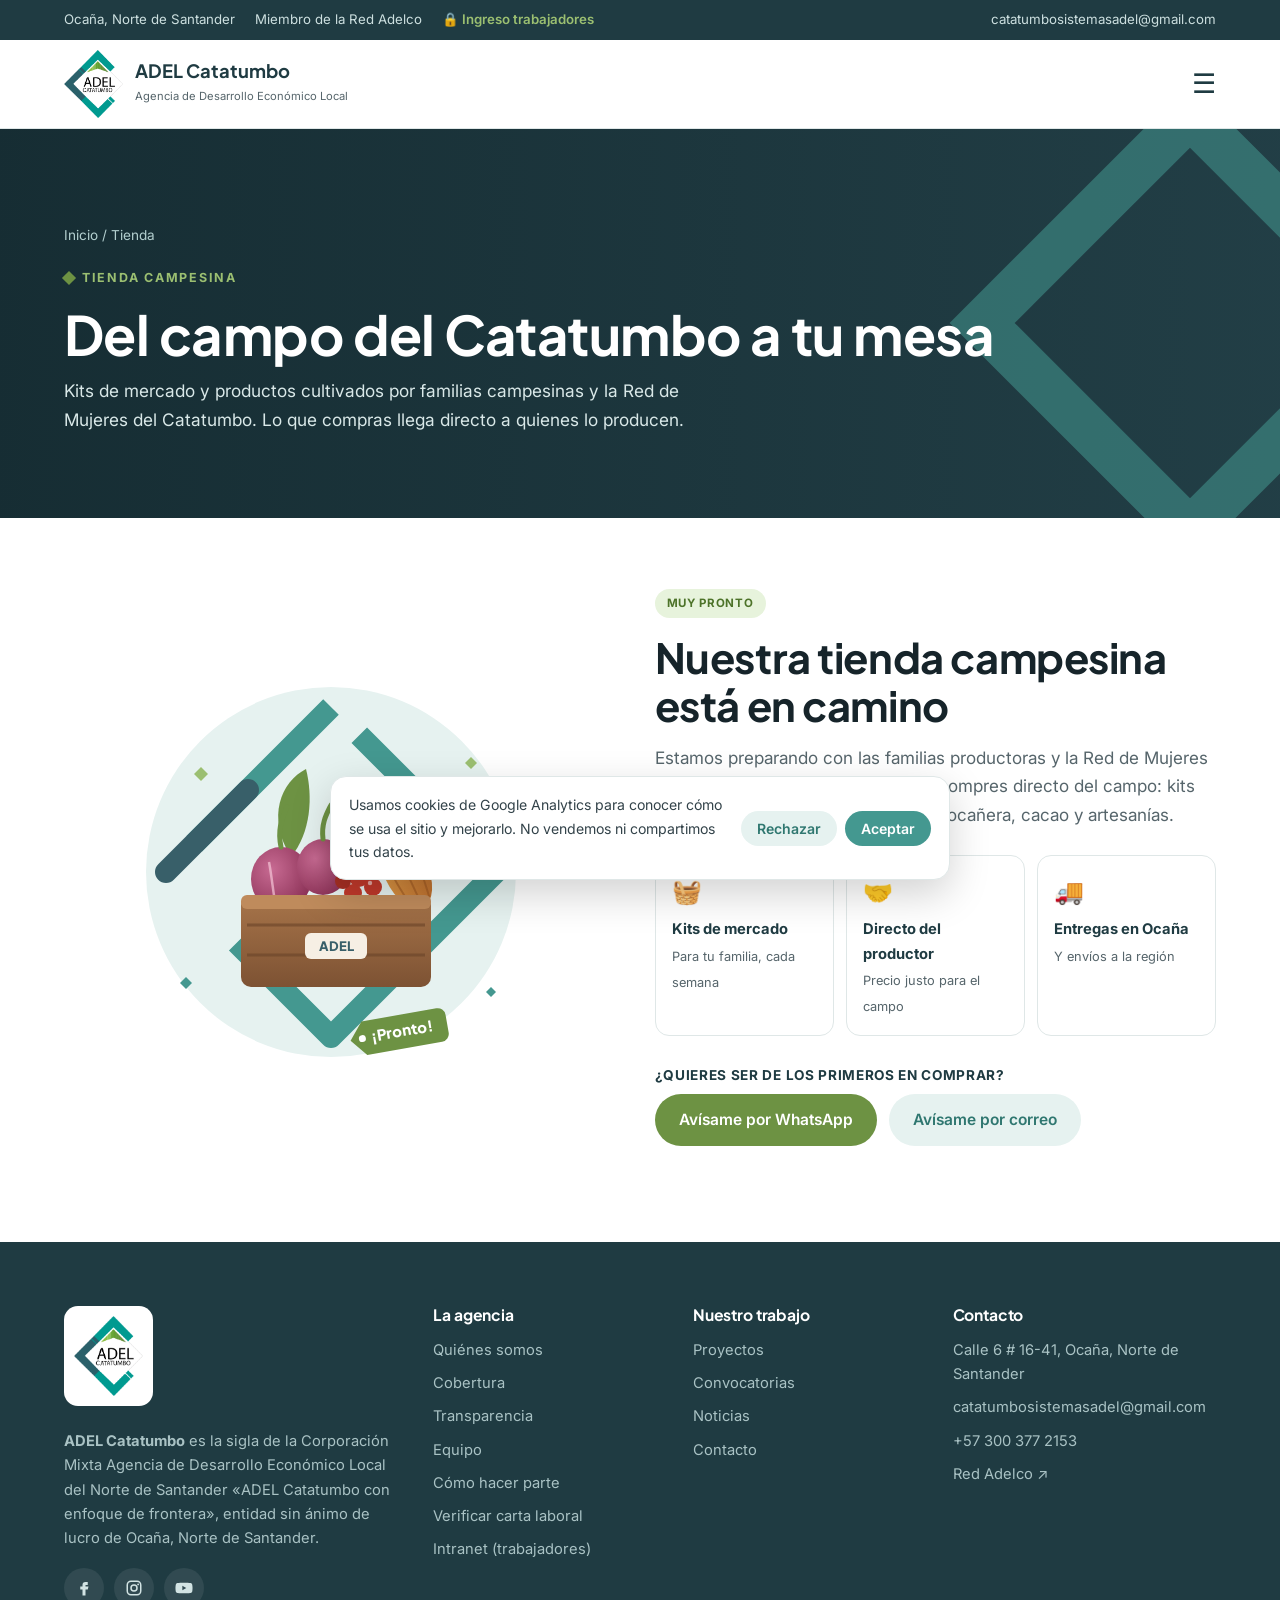
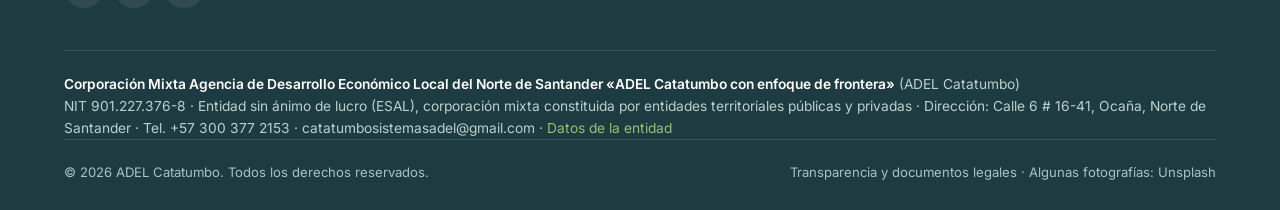
<file: tienda.html>
<!DOCTYPE html>
<html lang="es">
<head>
<meta charset="UTF-8">
<meta name="viewport" content="width=device-width, initial-scale=1.0">
<title>Tienda campesina · ADEL Catatumbo</title>
<meta name="description" content="Compra kits de mercado, café, cebolla ocañera, cacao y artesanías directamente a productores del Catatumbo.">
<link rel="icon" href="assets/img/favicon.png">
<script src="assets/js/analitica.js"></script>
<link rel="preconnect" href="https://fonts.googleapis.com"><link rel="preconnect" href="https://fonts.gstatic.com" crossorigin>
<link href="https://fonts.googleapis.com/css2?family=Plus+Jakarta+Sans:wght@500;600;700;800&family=Inter:wght@400;500;600&display=swap" rel="stylesheet">
<link rel="stylesheet" href="assets/css/estilos.css">
</head>
<body data-pagina="tienda">
<div id="encabezado"></div>

<section class="banner">
  <div class="foto"><img src="https://images.unsplash.com/photo-1672851613221-c56f31efce8c?auto=format&fit=crop&w=2000&q=70" alt="" onerror="this.remove()"></div>
  <div class="rombo"></div>
  <div class="wrap">
    <div class="migas"><a href="index.html">Inicio</a> / Tienda</div>
    <span class="eyebrow">Tienda campesina</span>
    <h1>Del campo del Catatumbo a tu mesa</h1>
    <p>Kits de mercado y productos cultivados por familias campesinas y la Red de Mujeres del Catatumbo. Lo que compras llega directo a quienes lo producen.</p>
  </div>
</section>

<!-- ===== TIENDA CERRADA: "MUY PRONTO" (se muestra cuando tiendaAbierta = false) ===== -->
<section class="solo-cerrada pronto-sec">
  <div class="wrap pronto">
    <div class="pronto-ilus">
      <svg class="ilus-pronto" viewBox="0 0 480 420" role="img" aria-label="Canasta con productos del campo: cebollas, café y cacao">
          <defs>
            <linearGradient id="gCaja" x1="0" y1="0" x2="0" y2="1"><stop offset="0" stop-color="#a8754a"/><stop offset="1" stop-color="#7d5233"/></linearGradient>
            <linearGradient id="gCacao" x1="0" y1="0" x2="1" y2="1"><stop offset="0" stop-color="#e3a04a"/><stop offset="1" stop-color="#b8692a"/></linearGradient>
            <radialGradient id="gCeb" cx=".35" cy=".35" r=".7"><stop offset="0" stop-color="#c76a92"/><stop offset="1" stop-color="#8e3459"/></radialGradient>
          </defs>
          <circle cx="240" cy="215" r="185" fill="#e6f2f0"/>
          <g class="rombo-ilus">
            <path d="M240 50 L405 215 L240 380 L75 215 Z" fill="none" stroke="#449890" stroke-width="22" stroke-linejoin="round" stroke-dasharray="560 140" stroke-dashoffset="-40"/>
            <path d="M75 215 L157 133" stroke="#385f69" stroke-width="22" stroke-linecap="round"/>
          </g>
          <g class="flota">
            <!-- hojas -->
            <path d="M200 200 C175 160 190 125 215 112 C222 140 220 175 200 200Z" fill="#6d9243"/>
            <path d="M282 196 C300 158 330 150 350 158 C338 182 312 196 282 196Z" fill="#9bbf71"/>
            <!-- cebollas -->
            <g><ellipse cx="190" cy="222" rx="30" ry="32" fill="url(#gCeb)"/><path d="M190 190 C186 170 192 160 196 150" stroke="#6d9243" stroke-width="5" fill="none" stroke-linecap="round"/><path d="M178 205 C182 226 182 240 186 252" stroke="#f3c4d6" stroke-width="2.5" fill="none" opacity=".7"/></g>
            <g><ellipse cx="232" cy="210" rx="26" ry="28" fill="url(#gCeb)"/><path d="M232 182 C230 166 236 156 240 148" stroke="#6d9243" stroke-width="5" fill="none" stroke-linecap="round"/></g>
            <!-- cacao -->
            <g transform="rotate(-25 315 214)"><ellipse cx="315" cy="214" rx="22" ry="40" fill="url(#gCacao)"/><path d="M315 176 V252 M305 180 C300 214 300 214 305 248 M325 180 C330 214 330 214 325 248" stroke="#9a5420" stroke-width="2" fill="none" opacity=".55"/></g>
            <!-- café -->
            <g fill="#c0392b"><circle cx="268" cy="220" r="10"/><circle cx="282" cy="230" r="9"/><circle cx="262" cy="236" r="9"/><circle cx="276" cy="212" r="8" fill="#d6503f"/><circle cx="252" cy="224" r="8" fill="#a52f23"/></g>
            <g fill="#fff" opacity=".55"><circle cx="265" cy="216" r="2.5"/><circle cx="279" cy="226" r="2.2"/></g>
            <!-- caja -->
            <rect x="150" y="238" width="190" height="92" rx="10" fill="url(#gCaja)"/>
            <path d="M156 268 H334 M156 298 H334" stroke="#6a4429" stroke-width="3" opacity=".6"/>
            <rect x="150" y="238" width="190" height="14" rx="6" fill="#bf8b5c"/>
            <rect x="214" y="276" width="62" height="26" rx="6" fill="#f6efe4"/>
            <text x="245" y="294" text-anchor="middle" font-family="Plus Jakarta Sans, Inter, sans-serif" font-size="13" font-weight="800" fill="#385f69">ADEL</text>
          </g>
          <!-- etiqueta -->
          <g class="etiqueta-pronto" transform="rotate(-10 360 312)">
            <path d="M322 296 H398 a8 8 0 0 1 8 8 V322 a8 8 0 0 1 -8 8 H322 L308 313 Z" fill="#6d9243"/>
            <circle cx="320" cy="313" r="3.5" fill="#fff"/>
            <text x="360" y="318" text-anchor="middle" font-family="Plus Jakarta Sans, Inter, sans-serif" font-size="15" font-weight="800" fill="#fff">¡Pronto!</text>
          </g>
          <!-- destellos -->
          <g fill="#9bbf71"><path class="destello d1" d="M110 110 l7 7 -7 7 -7 -7z"/><path class="destello d2" d="M380 100 l6 6 -6 6 -6 -6z"/><path class="destello d3" d="M400 330 l5 5 -5 5 -5 -5z" fill="#449890"/><path class="destello d1" d="M95 320 l6 6 -6 6 -6 -6z" fill="#449890"/></g>
        </svg>
    </div>
    <div class="pronto-txt">
      <span class="tag abierta">Muy pronto</span>
      <h2 class="h2">Nuestra tienda campesina está en camino</h2>
      <p class="lead">Estamos preparando con las familias productoras y la Red de Mujeres del Catatumbo una tienda para que compres directo del campo: kits de mercado, café de origen, cebolla ocañera, cacao y artesanías.</p>
      <div class="viene">
        <div><span class="ic">🧺</span><b>Kits de mercado</b><small>Para tu familia, cada semana</small></div>
        <div><span class="ic">🤝</span><b>Directo del productor</b><small>Precio justo para el campo</small></div>
        <div><span class="ic">🚚</span><b>Entregas en Ocaña</b><small>Y envíos a la región</small></div>
      </div>
      <p class="sub" style="margin-top:28px">¿Quieres ser de los primeros en comprar?</p>
      <div class="hero-btns" id="avisame"></div>
    </div>
  </div>
</section>

<section class="solo-abierta" style="padding-top:0">
  <div class="wrap">
    <div class="filtros">
      <div class="tabs" id="cats"></div>
      <div class="buscar">
        <select id="orden"><option value="dest">Destacados</option><option value="menor">Menor precio</option><option value="mayor">Mayor precio</option><option value="nombre">Nombre A–Z</option></select>
        <input id="buscar" type="search" placeholder="Buscar producto…">
      </div>
    </div>
    <div class="productos" id="productos"></div>
    <p class="vacio" id="vacio">No encontramos productos con esa búsqueda.</p>
  </div>
</section>

<section class="bg-suave solo-abierta">
  <div class="wrap">
    <span class="eyebrow">Cómo comprar</span>
    <h2 class="h2">Tu pedido en cuatro pasos</h2>
    <div class="pasos">
      <div class="paso"><h4>Elige tus productos</h4><p>Agrega al carrito los kits y productos que quieras, en la cantidad que necesites.</p></div>
      <div class="paso"><h4>Escoge la entrega</h4><p>Recoge en la sede de Ocaña, pide domicilio en Ocaña o envío a otro municipio.</p></div>
      <div class="paso"><h4>Envía tu pedido</h4><p>El pedido llega a la ADEL por WhatsApp o correo con todos los detalles.</p></div>
      <div class="paso"><h4>Confirma y paga</h4><p>Te confirmamos disponibilidad y fecha. Pagas contra entrega o por transferencia.</p></div>
    </div>
  </div>
</section>

<section class="solo-abierta">
  <div class="wrap" style="max-width:860px">
    <div class="centro" style="margin-bottom:30px"><span class="eyebrow">Preguntas frecuentes</span><h2 class="h2">Antes de comprar</h2></div>
    <details><summary>¿Cuándo llega mi pedido?</summary><p>Los domicilios en Ocaña se entregan en 24 a 48 horas después de confirmar el pedido. Para otros municipios te indicamos la fecha por WhatsApp.</p></details>
    <details><summary>¿Los productos son frescos?</summary><p>Sí. Los kits se arman con la cosecha de la semana; algunos productos pueden cambiar según la temporada, siempre por uno equivalente.</p></details>
    <details><summary>¿Cómo pago?</summary><p>En efectivo contra entrega, transferencia bancaria, Nequi o Daviplata. Nunca pedimos pagos por adelantado sin antes confirmar tu pedido.</p></details>
    <details><summary>¿Hacen pedidos para empresas o eventos?</summary><p>Sí. Escríbenos por la página de contacto para cotizar kits institucionales o regalos corporativos.</p></details>
  </div>
</section>

<div id="pie"></div>
<script src="datos/convocatorias.js"></script>
<script src="datos/productos.js"></script>
<script src="datos/sitio.js"></script>
<script src="datos/paginas.js"></script>
<script src="datos/paginas-extra.js"></script>
<script src="assets/js/componentes.js"></script>
<script src="assets/js/carrito.js"></script>
<script>
/* Tienda abierta solo si el interruptor está en true Y hay productos */
const TIENDA_ON = SITIO.tiendaAbierta && PRODUCTOS.length > 0;
document.body.classList.toggle("tienda-cerrada", !TIENDA_ON);
if(!TIENDA_ON){
  const txt = encodeURIComponent("Hola ADEL Catatumbo, quiero que me avisen cuando abra la tienda campesina.");
  document.getElementById("avisame").innerHTML =
    `<a class="btn btn-verde" href="https://wa.me/${SITIO.whatsapp}?text=${txt}" target="_blank" rel="noopener">Avísame por WhatsApp</a>
     <a class="btn btn-sec" href="mailto:${correoVisible()}?subject=${encodeURIComponent("Avisarme cuando abra la tienda")}&body=${txt}">Avísame por correo</a>`;
}
const cats = ["Todos", ...new Set(PRODUCTOS.map(p=>p.categoria))];
let cat = "Todos";
const ini = p => p.nombre.split(" ").slice(0,2).map(w=>w[0]).join("").toUpperCase();

function tarjetaProducto(p){
  const kit = p.contenido ? `<details class="contenido"><summary>Qué trae el kit (${p.contenido.length})</summary><ul>${p.contenido.map(c=>`<li>${c}</li>`).join("")}</ul></details>` : "";
  return `<article class="producto ${p.disponible?"":"agotado"}">
    <div class="foto">${p.foto?imgTag(p.foto,p.nombre,700):""}<img class="marca-agua" src="assets/img/logo-adel-catatumbo.png" alt="">${p.disponible?"":'<span class="sello-agotado">Agotado</span>'}${p.destacado&&p.disponible?'<span class="sello-dest">Destacado</span>':""}</div>
    <div class="cuerpo">
      <span class="cat">${p.categoria}</span>
      <h3>${p.nombre}</h3>
      <p>${p.descripcion}</p>
      ${kit}
      <small class="productor">${p.productor}</small>
      <div class="compra">
        <div><b>${pesos(p.precio)}</b><small>/ ${p.unidad}</small></div>
        ${p.disponible ? `<div class="agregar">
          <div class="cant"><button aria-label="Menos" onclick="paso('${p.id}',-1)">−</button><span id="c-${p.id}">1</span><button aria-label="Más" onclick="paso('${p.id}',1)">+</button></div>
          <button class="btn btn-teal" onclick="agregar('${p.id}')">Agregar</button></div>` : `<span class="no-disp">No disponible</span>`}
      </div>
    </div></article>`;
}
function paso(id,d){ const s=document.getElementById("c-"+id); s.textContent=Math.max(1,(+s.textContent)+d); }
function agregar(id){ const p=PRODUCTOS.find(x=>x.id===id); const s=document.getElementById("c-"+id); Carrito.agregar(p,+s.textContent); s.textContent=1; }

function pintar(){
  const q=document.getElementById("buscar").value.toLowerCase(), o=document.getElementById("orden").value;
  let r=PRODUCTOS.filter(p=>cat==="Todos"||p.categoria===cat).filter(p=>!q||(p.nombre+p.descripcion+p.categoria+(p.contenido||[]).join(" ")).toLowerCase().includes(q));
  const s={dest:(a,b)=>(b.disponible-a.disponible)||((b.destacado?1:0)-(a.destacado?1:0)),menor:(a,b)=>a.precio-b.precio,mayor:(a,b)=>b.precio-a.precio,nombre:(a,b)=>a.nombre.localeCompare(b.nombre)};
  r.sort(s[o]);
  document.getElementById("productos").innerHTML=r.map(tarjetaProducto).join("");
  document.getElementById("vacio").style.display=r.length?"none":"block";
}
const cbox=document.getElementById("cats");
cbox.innerHTML=cats.map((c,i)=>`<button class="${i?"":"on"}" data-c="${c}">${c}</button>`).join("");
cbox.onclick=e=>{const b=e.target.closest("button");if(!b)return;cbox.querySelectorAll("button").forEach(x=>x.classList.remove("on"));b.classList.add("on");cat=b.dataset.c;pintar();};
document.getElementById("buscar").oninput=pintar;
document.getElementById("orden").onchange=pintar;
pintar();
</script>
</body>
</html>
</file>
<file: assets/css/estilos.css>
/* =========================================================
   ADEL CATATUMBO · Hoja de estilos compartida por todas las páginas
   Colores tomados del logo oficial.
   ========================================================= */
:root{
  --teal:#449890;        /* turquesa del logo (color principal) */
  --teal-osc:#2f7770;
  --pizarra:#385f69;     /* azul pizarra del logo */
  --pizarra-osc:#1f3b42;
  --verde:#6d9243;       /* verde de la hoja del logo */
  --verde-claro:#9bbf71;
  --teal-suave:#e6f2f0;
  --tinta:#16242a;
  --gris:#56656b;
  --fondo:#f4f7f7;
  --linea:#dfe7e7;
  --max:1200px; --r:16px;
  --sombra:0 10px 30px rgba(31,59,66,.10);
}
*{box-sizing:border-box;margin:0;padding:0}
html{scroll-behavior:smooth;scroll-padding-top:100px}
body{font-family:Inter,system-ui,-apple-system,"Segoe UI",Roboto,sans-serif;color:var(--tinta);background:#fff;line-height:1.65;font-size:16px}
h1,h2,h3,h4{font-family:"Plus Jakarta Sans",Inter,sans-serif;line-height:1.15;letter-spacing:-.01em}
a{color:inherit}
img{display:block;max-width:100%}
.wrap{max-width:var(--max);margin:0 auto;padding:0 24px}
.eyebrow{display:inline-flex;align-items:center;gap:8px;font-size:.78rem;letter-spacing:.14em;text-transform:uppercase;font-weight:700;color:var(--teal)}
.eyebrow::before{content:"";width:10px;height:10px;transform:rotate(45deg);background:var(--verde);flex-shrink:0}
.h2{font-size:clamp(1.9rem,3.4vw,2.6rem);margin:12px 0 14px}
.lead{color:var(--gris);font-size:1.07rem;max-width:700px}
.centro{text-align:center}.centro .lead{margin:0 auto}
section{padding:92px 0}
.bg-suave{background:var(--fondo)}
.btn{display:inline-flex;align-items:center;justify-content:center;gap:8px;padding:13px 24px;border-radius:999px;font-weight:600;text-decoration:none;border:0;cursor:pointer;font-size:.97rem;font-family:inherit;transition:transform .15s,background .15s}
.btn:hover{transform:translateY(-2px)}
.btn-teal{background:var(--teal);color:#fff}.btn-teal:hover{background:var(--teal-osc)}
.btn-verde{background:var(--verde);color:#fff}
.btn-blanco{background:#fff;color:var(--pizarra-osc)}
.btn-borde{border:2px solid rgba(255,255,255,.8);color:#fff}
.btn-sec{background:var(--teal-suave);color:var(--teal-osc)}
.foto{background:#c9d8d8 center/cover no-repeat;position:relative;overflow:hidden}
.foto img{width:100%;height:100%;object-fit:cover}
.tag{display:inline-block;font-size:.72rem;font-weight:700;letter-spacing:.06em;text-transform:uppercase;padding:5px 12px;border-radius:999px;background:var(--teal-suave);color:var(--teal-osc)}
.tag.abierta,.tag.ejecucion{background:#e7f3dc;color:#4d7329}
.tag.evaluacion{background:#fff3d4;color:#86600a}
.tag.cerrada,.tag.finalizado{background:#eceff0;color:#5b676c}

/* ---------- Barra superior y menú ---------- */
.topbar{background:var(--pizarra-osc);color:#cde0e0;font-size:.83rem}
.topbar .wrap{display:flex;justify-content:space-between;align-items:center;gap:14px;min-height:40px;flex-wrap:wrap}
.topbar a{text-decoration:none}
.topbar .izq span+span{margin-left:20px}
.pill{background:var(--verde-claro);color:#1d2a10;font-weight:700;border-radius:999px;padding:3px 12px;text-decoration:none}
header.nav{position:sticky;top:0;z-index:1000;background:#fff;box-shadow:0 1px 0 var(--linea)}
.nav .wrap{display:flex;align-items:center;justify-content:space-between;height:88px;gap:20px}
.logo{display:flex;align-items:center;gap:12px;text-decoration:none;flex-shrink:0}
.logo img{height:68px;width:auto}
.logo b{display:block;font-family:"Plus Jakarta Sans";font-size:1.15rem;color:var(--pizarra-osc);line-height:1.1}
.logo small{font-size:.7rem;color:var(--gris);white-space:nowrap}
nav ul{display:flex;list-style:none;gap:2px;align-items:center}
nav a{display:flex;align-items:center;gap:6px;white-space:nowrap;padding:9px 13px;border-radius:10px;text-decoration:none;font-weight:600;font-size:.94rem;color:#2a3a40}
nav a:hover,nav a.activo{color:var(--teal-osc);background:var(--teal-suave)}
nav .badge{background:var(--verde);color:#fff;font-size:.7rem;border-radius:999px;padding:1px 7px}
nav .cta{background:var(--teal);color:#fff;margin-left:8px}
nav .cta:hover,nav .cta.activo{background:var(--teal-osc);color:#fff}
.menu-btn{display:none;background:none;border:0;font-size:1.7rem;cursor:pointer;color:var(--pizarra-osc)}

/* ---------- Banner de páginas internas ---------- */
.banner{position:relative;color:#fff;padding:96px 0 84px;background:var(--pizarra-osc);overflow:hidden}
.banner .foto{position:absolute;inset:0;background-color:var(--pizarra)}
.banner::after{content:"";position:absolute;inset:0;background:linear-gradient(90deg,rgba(20,42,48,.94),rgba(20,42,48,.62))}
.banner .rombo{position:absolute;z-index:2;right:-80px;top:50%;width:340px;height:340px;transform:translateY(-50%) rotate(45deg);border:46px solid rgba(68,152,144,.55);pointer-events:none}
.banner .wrap{position:relative;z-index:3}
.banner .eyebrow{color:var(--verde-claro)}
.banner h1{font-size:clamp(2.2rem,4.5vw,3.4rem);margin:12px 0}
.banner p{color:#d9e8e8;max-width:660px;font-size:1.08rem}
.migas{font-size:.85rem;color:#b3cfcf;margin-bottom:18px}
.migas a{text-decoration:none}.migas a:hover{text-decoration:underline}

/* ---------- Hero de inicio ---------- */
.hero{position:relative;min-height:640px;display:flex;align-items:center;color:#fff;background:var(--pizarra-osc);overflow:hidden}
.hero .foto{position:absolute;inset:0;background-color:var(--pizarra)}
.hero .foto img{animation:zoom 22s ease-out both}
@keyframes zoom{from{transform:scale(1.08)}to{transform:scale(1)}}
.hero::after{content:"";position:absolute;inset:0;background:linear-gradient(90deg,rgba(18,38,44,.92) 0%,rgba(18,38,44,.66) 48%,rgba(18,38,44,.18) 100%)}
.hero .wrap{position:relative;z-index:2;display:grid;grid-template-columns:1.35fr .75fr;gap:48px;align-items:end;padding-top:90px;padding-bottom:90px}
.hero .eyebrow{color:var(--verde-claro)}
.hero h1{font-size:clamp(2.4rem,5vw,4rem);margin:16px 0 20px;font-weight:800}
.hero h1 span{color:var(--verde-claro)}
.hero p{font-size:1.15rem;color:#dce9e9;max-width:600px;margin-bottom:32px}
.hero-btns{display:flex;gap:12px;flex-wrap:wrap}
.destacada{background:#fff;color:var(--tinta);border-radius:var(--r);padding:24px;box-shadow:0 20px 50px rgba(0,0,0,.25)}
.destacada h3{font-size:1.12rem;margin:10px 0 8px}
.destacada p{font-size:.9rem;color:var(--gris);margin:0 0 12px}
.destacada .fecha{font-size:.86rem;font-weight:600;color:var(--verde);margin-bottom:16px}
.credito{position:absolute;right:14px;bottom:10px;z-index:3;font-size:.7rem;color:rgba(255,255,255,.6)}

/* ---------- Cifras ---------- */
.cifras{background:var(--teal);color:#fff}
.cifras .grid{display:grid;grid-template-columns:repeat(4,1fr)}
.cifra{padding:34px 26px;border-right:1px solid rgba(255,255,255,.2)}
.cifra:last-child{border-right:0}
.cifra b{display:block;font-family:"Plus Jakarta Sans";font-size:2.4rem;line-height:1}
.cifra span{font-size:.92rem;color:#e0f1ef}

/* ---------- Bloques reutilizables ---------- */
.dos{display:grid;grid-template-columns:1fr 1fr;gap:64px;align-items:center}
.collage{position:relative;height:500px}
.collage .f1{position:absolute;left:0;top:0;width:78%;height:78%;border-radius:22px}
.collage .f2{position:absolute;right:0;bottom:0;width:52%;height:50%;border-radius:22px;border:8px solid #fff;box-shadow:var(--sombra)}
.collage .sello{position:absolute;left:24px;bottom:30px;background:#fff;border-radius:16px;padding:14px 18px;box-shadow:var(--sombra);display:flex;gap:12px;align-items:center;max-width:250px;font-weight:700;font-size:.9rem;line-height:1.3;color:var(--pizarra-osc)}
.collage .sello img{height:54px}
.texto p{color:#3b4a50;margin-bottom:16px}
.tarjetas3{display:grid;grid-template-columns:repeat(3,1fr);gap:22px;margin-top:40px}
.tarjeta{background:#fff;border:1px solid var(--linea);border-radius:var(--r);padding:28px;transition:box-shadow .2s,transform .2s}
.tarjeta:hover{box-shadow:var(--sombra);transform:translateY(-3px)}
.tarjeta .ic{width:52px;height:52px;border-radius:14px;background:var(--teal-suave);display:grid;place-items:center;margin-bottom:16px}
.tarjeta .ic svg{width:26px;height:26px;stroke:var(--teal);fill:none;stroke-width:2;stroke-linecap:round;stroke-linejoin:round}
.tarjeta h3{font-size:1.12rem;margin-bottom:6px}
.tarjeta p{color:var(--gris);font-size:.93rem}
.seccion-head{display:flex;justify-content:space-between;align-items:flex-end;gap:24px;flex-wrap:wrap}

/* Cadenas con foto */
.cadenas{display:grid;grid-template-columns:repeat(3,1fr);gap:24px;margin-top:40px}
.cadena{position:relative;height:370px;border-radius:20px;overflow:hidden;color:#fff;display:flex;align-items:flex-end;text-decoration:none}
.cadena .foto{position:absolute;inset:0}
.cadena .foto img{transition:transform .5s}
.cadena:hover .foto img{transform:scale(1.06)}
.cadena::after{content:"";position:absolute;inset:0;background:linear-gradient(180deg,rgba(0,0,0,0) 35%,rgba(18,38,44,.9) 100%)}
.cadena .txt{position:relative;z-index:2;padding:26px}
.cadena h3{font-size:1.4rem;margin-bottom:6px}
.cadena p{font-size:.92rem;color:#e2eeee}
.chips{display:flex;flex-wrap:wrap;gap:10px;margin-top:24px}
.chips span{background:#fff;border:1px solid var(--linea);border-radius:999px;padding:9px 16px;font-weight:600;font-size:.9rem;color:var(--pizarra-osc)}

/* Proyectos */
.proy-grid{display:grid;grid-template-columns:repeat(3,1fr);gap:24px;margin-top:40px}
.proy-card{background:#fff;border:1px solid var(--linea);border-radius:var(--r);overflow:hidden;display:flex;flex-direction:column;text-decoration:none;transition:box-shadow .2s,transform .2s}
.proy-card:hover{box-shadow:var(--sombra);transform:translateY(-3px)}
.proy-card .foto{height:200px}
.proy-card .cuerpo{padding:24px;display:flex;flex-direction:column;flex:1}
.proy-card h3{font-size:1.18rem;margin:12px 0 8px}
.proy-card p{color:var(--gris);font-size:.93rem;margin-bottom:14px}
.proy-card .meta{margin-top:auto;font-size:.84rem;color:var(--pizarra);font-weight:600;padding-top:12px;border-top:1px dashed var(--linea)}
.proy-detalle{display:grid;grid-template-columns:1.4fr .8fr;gap:48px}
.proy-detalle .foto{height:420px;border-radius:22px;margin-bottom:30px}
.proy-detalle h2{font-size:1.5rem;margin:26px 0 10px}
.proy-detalle ul{margin:0 0 0 20px;color:#3b4a50}
.proy-detalle li{margin-bottom:6px}
.ficha{background:var(--fondo);border-radius:18px;padding:26px;position:sticky;top:110px}
.ficha dl{display:grid;gap:14px}
.ficha dt{font-size:.75rem;text-transform:uppercase;letter-spacing:.08em;color:var(--gris);font-weight:700}
.ficha dd{font-weight:600;color:var(--pizarra-osc)}

/* Convocatorias */
.conv-grid{display:grid;grid-template-columns:repeat(3,1fr);gap:22px;margin-top:40px}
.conv{background:#fff;border:1px solid var(--linea);border-radius:var(--r);padding:26px;display:flex;flex-direction:column;transition:box-shadow .2s}
.conv:hover{box-shadow:var(--sombra)}
.conv .top{display:flex;justify-content:space-between;align-items:center;gap:8px;margin-bottom:14px}
.conv .tipo{font-size:.8rem;color:var(--gris);font-weight:600}
.conv h3{font-size:1.14rem;margin-bottom:8px}
.conv p{color:var(--gris);font-size:.92rem;margin-bottom:16px}
.conv .meta{display:grid;gap:6px;font-size:.86rem;margin-bottom:18px;padding-top:14px;border-top:1px dashed var(--linea)}
.conv .meta b{color:var(--tinta)}
.conv .acciones{margin-top:auto;display:flex;gap:10px;flex-wrap:wrap}
.conv .acciones a{font-size:.88rem;padding:10px 16px}
.filtros{display:flex;justify-content:space-between;gap:16px;flex-wrap:wrap;align-items:center;background:#fff;border:1px solid var(--linea);border-radius:16px;padding:14px;margin-top:-34px;position:relative;z-index:5;box-shadow:var(--sombra)}
.tabs{display:flex;gap:6px;flex-wrap:wrap}
.tabs button{font:inherit;font-weight:600;font-size:.92rem;border:0;background:var(--fondo);color:#34454b;padding:10px 16px;border-radius:10px;cursor:pointer}
.tabs button.on{background:var(--teal);color:#fff}
.tabs .n{opacity:.7;margin-left:3px}
.buscar{display:flex;gap:8px;flex:1;min-width:240px;max-width:460px}
.buscar select{max-width:170px}
.vacio{text-align:center;color:var(--gris);padding:50px 0;display:none}
.pasos{display:grid;grid-template-columns:repeat(4,1fr);gap:20px;margin-top:40px;counter-reset:p}
.paso{background:#fff;border:1px solid var(--linea);border-radius:var(--r);padding:26px}
.paso::before{counter-increment:p;content:counter(p);width:42px;height:42px;border-radius:12px;background:var(--teal);color:#fff;font-weight:800;display:grid;place-items:center;margin-bottom:14px;font-family:"Plus Jakarta Sans"}
.paso h4{margin-bottom:6px}
.paso p{font-size:.9rem;color:var(--gris)}
details{background:#fff;border:1px solid var(--linea);border-radius:14px;padding:18px 22px;margin-bottom:12px}
summary{font-weight:700;cursor:pointer;font-family:"Plus Jakarta Sans"}
details p{color:var(--gris);margin-top:10px;font-size:.95rem}
.alertas{display:grid;grid-template-columns:1fr 1fr;gap:40px;align-items:center;background:var(--teal-suave);border-radius:24px;padding:44px}
.alertas form{display:flex;gap:10px;flex-wrap:wrap}
.alertas input{flex:1;min-width:220px;background:#fff}

/* Red de mujeres / franja con foto */
.franja{position:relative;color:#fff;padding:120px 0;background:var(--pizarra-osc)}
.franja .foto{position:absolute;inset:0;background-color:var(--pizarra)}
.franja::after{content:"";position:absolute;inset:0;background:linear-gradient(90deg,rgba(18,38,44,.93),rgba(18,38,44,.6))}
.franja .wrap{position:relative;z-index:2;display:grid;grid-template-columns:1.1fr .9fr;gap:60px;align-items:center}
.franja .eyebrow{color:var(--verde-claro)}
.franja p{color:#dbe8e8;margin-bottom:16px}
.franja .chips span{background:rgba(255,255,255,.08);border-color:rgba(255,255,255,.3);color:#fff}
.cita{border-left:4px solid var(--verde-claro);padding:8px 0 8px 26px}
.cita p{font-family:"Plus Jakarta Sans";font-size:1.5rem;line-height:1.35;color:#fff;font-weight:600}

/* Mapa */
.cob{display:grid;grid-template-columns:.85fr 1.15fr;gap:48px;align-items:start}
#mapa{height:520px;border-radius:22px;border:1px solid var(--linea);box-shadow:var(--sombra);background:#dfe8e8;z-index:1}
.munis{list-style:none;display:grid;grid-template-columns:1fr 1fr;gap:10px;margin-top:26px}
.munis button{width:100%;text-align:left;font:inherit;font-weight:600;background:#fff;border:1px solid var(--linea);border-radius:12px;padding:12px 14px;cursor:pointer;display:flex;align-items:center;gap:10px}
.munis button:hover{border-color:var(--teal);background:var(--teal-suave)}
.munis button::before{content:"";width:10px;height:10px;transform:rotate(45deg);background:var(--teal);flex-shrink:0}
.munis .sede::before{background:var(--verde)}
.nota-mapa{font-size:.82rem;color:var(--gris);margin-top:14px}

/* Noticias */
.news{display:grid;grid-template-columns:repeat(3,1fr);gap:24px;margin-top:40px}
.nota{background:#fff;border-radius:var(--r);overflow:hidden;border:1px solid var(--linea);display:flex;flex-direction:column;text-decoration:none;transition:box-shadow .2s}
.nota:hover{box-shadow:var(--sombra)}
.nota .foto{height:210px}
.nota .cuerpo{padding:22px;display:flex;flex-direction:column;flex:1}
.nota time{font-size:.78rem;color:var(--verde);font-weight:700;text-transform:uppercase;letter-spacing:.05em}
.nota h3{font-size:1.12rem;margin:8px 0}
.nota p{font-size:.92rem;color:var(--gris);margin-bottom:12px}
.nota .mas{margin-top:auto;font-weight:600;color:var(--teal)}
.articulo{max-width:800px;margin:0 auto}
.articulo .foto{height:420px;border-radius:22px;margin-bottom:30px}
.articulo p{margin-bottom:18px;color:#33434a;font-size:1.05rem}

/* Equipo / documentos */
.equipo{display:grid;grid-template-columns:repeat(4,1fr);gap:22px;margin-top:40px}
.persona{background:#fff;border:1px solid var(--linea);border-radius:var(--r);padding:26px;text-align:center}
.avatar{width:96px;height:96px;margin:0 auto 14px;border-radius:50%;background:var(--teal-suave);display:grid;place-items:center;font-family:"Plus Jakarta Sans";font-weight:800;font-size:1.6rem;color:var(--teal)}
.persona h4{margin-bottom:2px}
.persona span{font-size:.88rem;color:var(--gris)}
.docs{display:grid;grid-template-columns:repeat(2,1fr);gap:14px;margin-top:34px}
.doc{display:flex;align-items:center;gap:16px;background:#fff;border:1px solid var(--linea);border-radius:14px;padding:18px 20px;text-decoration:none}
.doc:hover{border-color:var(--teal)}
.doc .ext{flex:0 0 46px;height:46px;border-radius:10px;background:#fbe9e7;color:#b3402c;font-weight:800;font-size:.8rem;display:grid;place-items:center}
.doc b{display:block}.doc span{font-size:.85rem;color:var(--gris)}
.linea-tiempo{position:relative;margin-top:40px;padding-left:30px;border-left:3px solid var(--teal-suave)}
.hito{position:relative;margin-bottom:28px}
.hito::before{content:"";position:absolute;left:-39px;top:4px;width:14px;height:14px;transform:rotate(45deg);background:var(--teal)}
.hito b{color:var(--teal-osc);font-family:"Plus Jakarta Sans"}
.hito p{color:var(--gris)}

/* Aliados + únete */
.aliados{display:grid;grid-template-columns:repeat(5,1fr);gap:14px;margin-top:30px}
.aliado{height:96px;border:1px solid var(--linea);border-radius:14px;display:grid;place-items:center;text-align:center;padding:10px;font-weight:700;color:#4c5b60;background:#fff}
.aliado small{display:block;font-weight:500;font-size:.75rem;color:var(--gris)}
.unete{background:linear-gradient(120deg,var(--pizarra-osc),var(--teal));border-radius:26px;color:#fff;padding:54px;display:grid;grid-template-columns:1.4fr 1fr;gap:30px;align-items:center;position:relative;overflow:hidden}
.unete::before{content:"";position:absolute;right:-60px;bottom:-60px;width:220px;height:220px;transform:rotate(45deg);border:36px solid rgba(155,191,113,.35)}
.unete h2{font-size:clamp(1.6rem,3vw,2.2rem);margin-bottom:10px}
.unete p{color:#d6e9e7}
.unete .btns{display:flex;gap:12px;flex-wrap:wrap;justify-content:flex-end;position:relative}

/* Formularios */
.contacto-grid{display:grid;grid-template-columns:.9fr 1.1fr;gap:56px}
.dato{display:flex;gap:14px;margin-bottom:22px;align-items:flex-start}
.dato .ic{flex:0 0 46px;height:46px;border-radius:12px;background:var(--teal-suave);display:grid;place-items:center}
.dato .ic svg{width:22px;height:22px;stroke:var(--teal);fill:none;stroke-width:2}
.dato b{display:block}
.dato span,.dato a{color:var(--gris);text-decoration:none}
form.f{background:#fff;border:1px solid var(--linea);border-radius:20px;padding:32px;display:grid;gap:14px;box-shadow:var(--sombra)}
.fila{display:grid;grid-template-columns:1fr 1fr;gap:14px}
label{font-size:.85rem;font-weight:600;color:var(--pizarra-osc);display:grid;gap:6px}
input,select,textarea{font:inherit;padding:12px 14px;border:1px solid var(--linea);border-radius:10px;background:var(--fondo);width:100%}
input:focus,select:focus,textarea:focus{outline:2px solid var(--teal);border-color:transparent;background:#fff}
textarea{min-height:130px;resize:vertical}
.check{display:flex;gap:10px;font-weight:500;color:var(--gris);font-size:.84rem;align-items:flex-start}
.check input{width:auto;margin-top:4px}

/* Pie */
footer{background:var(--pizarra-osc);color:#a9c2c4;padding:64px 0 26px;font-size:.92rem}
footer .grid{display:grid;grid-template-columns:1.5fr 1fr 1fr 1.2fr;gap:40px;margin-bottom:42px}
footer .logo-pie{background:#fff;border-radius:14px;padding:10px;display:inline-block;margin-bottom:16px}
footer .logo-pie img{height:80px}
footer h4{color:#fff;font-size:.98rem;margin-bottom:14px}
footer ul{list-style:none;display:grid;gap:9px}
footer a{text-decoration:none}
footer a:hover{color:var(--verde-claro)}
.redes{display:flex;gap:10px;margin-top:18px}
.redes a{width:40px;height:40px;border-radius:50%;background:rgba(255,255,255,.08);display:grid;place-items:center}
.redes svg{width:18px;height:18px;fill:#d2e3e3}
.legal{border-top:1px solid rgba(255,255,255,.12);padding-top:22px;display:flex;justify-content:space-between;flex-wrap:wrap;gap:10px;font-size:.82rem}

/* ---------- Adaptable ---------- */
@media (max-width:1180px){
  nav ul{display:none;position:absolute;top:88px;left:0;right:0;background:#fff;flex-direction:column;align-items:stretch;padding:12px 24px 22px;box-shadow:0 12px 24px rgba(0,0,0,.08)}
  nav ul.abierto{display:flex}
  nav .cta{margin:8px 0 0;justify-content:center}
  .menu-btn{display:block}
}
@media (max-width:980px){
  .hero .wrap,.dos,.franja .wrap,.cob,.contacto-grid,.unete,.alertas,.proy-detalle{grid-template-columns:1fr}
  .cadenas,.tarjetas3,.news,.conv-grid,.proy-grid{grid-template-columns:1fr 1fr}
  .cifras .grid{grid-template-columns:1fr 1fr}
  .cifra:nth-child(2){border-right:0}
  .cifra:nth-child(-n+2){border-bottom:1px solid rgba(255,255,255,.2)}
  .aliados{grid-template-columns:repeat(3,1fr)}
  .pasos,.equipo{grid-template-columns:1fr 1fr}
  footer .grid{grid-template-columns:1fr 1fr}
  .unete .btns{justify-content:flex-start}
  .ficha{position:static}
}
@media (max-width:640px){
  section{padding:68px 0}
  .cadenas,.tarjetas3,.news,.conv-grid,.proy-grid,.fila,.pasos,.equipo,.docs,footer .grid{grid-template-columns:1fr}
  .aliados{grid-template-columns:1fr 1fr}
  .topbar .izq{display:none}
  .topbar .wrap{justify-content:center}
  .hero{min-height:auto}
  .unete,.alertas{padding:30px}
  .collage{height:360px}
  #mapa{height:400px}
  .logo img{height:56px}
  .logo small{display:none}
  .banner .rombo{display:none}
}

/* ---------- Detalles del mapa ---------- */
.leaflet-container{font-family:Inter,system-ui,sans-serif}
.etq-muni{background:rgba(255,255,255,.92);border:0;border-radius:6px;box-shadow:0 1px 4px rgba(0,0,0,.2);color:#1f3b42;font-weight:700;font-size:.74rem;padding:2px 7px}
.etq-muni::before{display:none}
.leyenda-mapa{background:rgba(255,255,255,.95);border-radius:12px;padding:10px 12px;box-shadow:0 2px 10px rgba(0,0,0,.15);font-size:.78rem;color:#33434a;display:grid;gap:5px}
.leyenda-mapa b{color:#1f3b42;font-family:"Plus Jakarta Sans";font-size:.82rem}
.leyenda-mapa span{display:flex;align-items:center;gap:8px}
.leyenda-mapa i{width:11px;height:11px;transform:rotate(45deg);border-radius:2px;display:inline-block}
.leyenda-mapa i.area{transform:none;border:2px dashed;border-radius:3px;background:rgba(68,152,144,.12)}
.reset-mapa{width:34px;height:34px;line-height:34px;text-align:center;font-size:1.1rem;font-weight:700;background:#fff;color:#1f3b42;text-decoration:none;display:block}
.leaflet-control-layers{border-radius:10px!important}
@media (max-width:640px){.leyenda-mapa{display:none}.etq-muni{font-size:.66rem}}

/* =========================================================
   TIENDA Y CARRITO
   ========================================================= */
.acciones-nav{display:flex;align-items:center;gap:6px;order:3}
.btn-carrito{position:relative;width:46px;height:46px;border-radius:12px;border:1px solid var(--linea);background:#fff;cursor:pointer;display:grid;place-items:center}
.btn-carrito:hover{border-color:var(--teal);background:var(--teal-suave)}
.btn-carrito svg{width:22px;height:22px;stroke:var(--pizarra-osc);fill:none;stroke-width:2;stroke-linecap:round;stroke-linejoin:round}
.contador-carrito{position:absolute;top:-6px;right:-6px;min-width:20px;height:20px;padding:0 5px;border-radius:999px;background:var(--verde);color:#fff;font-size:.72rem;font-weight:700;display:none;place-items:center}
nav{order:2}

.productos{display:grid;grid-template-columns:repeat(3,1fr);gap:24px;margin-top:40px}
.producto{background:#fff;border:1px solid var(--linea);border-radius:var(--r);overflow:hidden;display:flex;flex-direction:column;transition:box-shadow .2s,transform .2s}
.producto:hover{box-shadow:var(--sombra);transform:translateY(-3px)}
.producto .foto{height:200px;background:linear-gradient(135deg,var(--teal-suave),#eef4e6);display:grid;place-items:center}
.producto .foto img{position:absolute;inset:0}
.producto .foto img.marca-agua{position:static;width:auto;height:96px;object-fit:contain;opacity:.35;filter:grayscale(.2)}
.producto .foto img:not(.marca-agua) ~ .marca-agua{display:none}
.sello-dest,.sello-agotado{position:absolute;top:12px;left:12px;font-size:.72rem;font-weight:700;text-transform:uppercase;letter-spacing:.05em;border-radius:999px;padding:4px 10px;background:var(--verde);color:#fff}
.sello-agotado{background:#5b676c}
.producto.agotado .foto{filter:grayscale(1);opacity:.7}
.producto .cuerpo{padding:22px;display:flex;flex-direction:column;flex:1}
.producto .cat{font-size:.75rem;font-weight:700;text-transform:uppercase;letter-spacing:.06em;color:var(--verde)}
.producto h3{font-size:1.15rem;margin:6px 0}
.producto p{color:var(--gris);font-size:.92rem;margin-bottom:10px}
.producto .productor{color:var(--pizarra);font-size:.82rem;margin-bottom:14px}
.producto .contenido{background:var(--fondo);border:0;border-radius:10px;padding:10px 14px;margin:0 0 12px}
.producto .contenido summary{font-size:.86rem;font-family:Inter}
.producto .contenido ul{margin:8px 0 0 18px;font-size:.86rem;color:#3b4a50}
.compra{margin-top:auto;display:flex;justify-content:space-between;align-items:center;gap:10px;flex-wrap:wrap;padding-top:14px;border-top:1px dashed var(--linea)}
.compra b{font-family:"Plus Jakarta Sans";font-size:1.3rem;color:var(--pizarra-osc)}
.compra small{display:block;color:var(--gris);font-size:.8rem}
.agregar{display:flex;gap:8px;align-items:center}
.agregar .btn{padding:10px 16px;font-size:.9rem}
.cant{display:flex;align-items:center;border:1px solid var(--linea);border-radius:10px;overflow:hidden}
.cant button{width:32px;height:36px;border:0;background:var(--fondo);font-size:1.05rem;cursor:pointer;color:var(--pizarra-osc)}
.cant button:hover{background:var(--teal-suave)}
.cant span{min-width:30px;text-align:center;font-weight:700}
.no-disp{font-size:.88rem;color:var(--gris);font-weight:600}

/* Panel lateral */
.velo{position:fixed;inset:0;background:rgba(15,30,35,.45);opacity:0;pointer-events:none;transition:opacity .25s;z-index:2000}
.panel-carrito{position:fixed;top:0;right:0;height:100%;width:420px;max-width:100%;background:#fff;z-index:2001;transform:translateX(100%);transition:transform .3s;display:flex;flex-direction:column;box-shadow:-10px 0 40px rgba(0,0,0,.15)}
.carrito-abierto .velo{opacity:1;pointer-events:auto}
.carrito-abierto .panel-carrito{transform:none}
.carrito-abierto{overflow:hidden}
.panel-cab{display:flex;justify-content:space-between;align-items:center;padding:20px 24px;border-bottom:1px solid var(--linea)}
.panel-cab h3{font-size:1.25rem}
.panel-cab button{border:0;background:var(--fondo);width:36px;height:36px;border-radius:10px;cursor:pointer;font-size:1rem}
.paso-carrito{flex:1;overflow:auto;flex-direction:column}
#paso1{display:flex}
.carrito-lista{padding:8px 24px;flex:1}
.item-carrito{display:grid;grid-template-columns:1fr auto auto;gap:12px;align-items:center;padding:14px 0;border-bottom:1px solid var(--linea)}
.item-carrito b{display:block;font-size:.95rem}
.item-carrito small{color:var(--gris);font-size:.8rem}
.total-item{text-align:right;font-weight:700;font-size:.92rem}
.quitar{display:block;border:0;background:none;color:#b3402c;font-size:.75rem;cursor:pointer;margin-left:auto}
.carrito-vacio{text-align:center;padding:60px 0;color:var(--gris)}
.carrito-vacio p{margin-bottom:18px}
.carrito-pie{padding:16px 24px 24px;border-top:1px solid var(--linea);background:var(--fondo)}
.sub{font-weight:700;font-size:.85rem;color:var(--pizarra-osc);margin-bottom:8px;text-transform:uppercase;letter-spacing:.05em}
.opcion{display:flex;gap:10px;align-items:flex-start;background:#fff;border:1px solid var(--linea);border-radius:10px;padding:10px 12px;margin-bottom:8px;cursor:pointer;font-weight:500}
.opcion input{width:auto;margin-top:3px}
.opcion b{display:block;font-size:.9rem;color:var(--tinta)}
.opcion small{color:var(--gris);font-size:.8rem}
.totales{margin:14px 0;display:grid;gap:6px;font-size:.92rem}
.totales div{display:flex;justify-content:space-between}
.totales .gran{font-weight:800;font-size:1.15rem;font-family:"Plus Jakarta Sans";padding-top:8px;border-top:1px solid var(--linea)}
.ancho{width:100%;margin-top:8px}
.vaciar{display:block;margin:12px auto 0;border:0;background:none;color:var(--gris);font-size:.82rem;cursor:pointer;text-decoration:underline}
.paso2{display:flex;flex-direction:column;gap:12px;padding:20px 24px 28px}
.volver{align-self:flex-start;border:0;background:none;color:var(--teal-osc);font-weight:600;cursor:pointer;padding:0}
.letra{font-size:.8rem;color:var(--gris);text-align:center}
#aviso{position:fixed;left:50%;bottom:24px;transform:translate(-50%,40px);background:var(--pizarra-osc);color:#fff;padding:12px 20px;border-radius:12px;font-weight:600;font-size:.92rem;opacity:0;transition:all .25s;z-index:3000;box-shadow:0 10px 30px rgba(0,0,0,.25);pointer-events:none}
#aviso.ver{opacity:1;transform:translate(-50%,0)}

@media (max-width:1280px){
  nav ul{display:none;position:absolute;top:88px;left:0;right:0;background:#fff;flex-direction:column;align-items:stretch;padding:12px 24px 22px;box-shadow:0 12px 24px rgba(0,0,0,.08)}
  nav ul.abierto{display:flex}
  nav .cta{margin:8px 0 0;justify-content:center}
  .menu-btn{display:block}
}
@media (max-width:980px){.productos{grid-template-columns:1fr 1fr}}
@media (max-width:640px){.productos{grid-template-columns:1fr}.panel-carrito{width:100%}}

/* ---------- Tienda cerrada: "Muy pronto" ---------- */
.solo-cerrada{display:none}
.tienda-cerrada .solo-cerrada{display:block}
.tienda-cerrada .solo-abierta{display:none}
nav .badge.badge-pronto{background:var(--verde-claro);color:#1d2a10}
.pronto-sec{padding:70px 0 96px}
.pronto{display:grid;grid-template-columns:1fr 1.05fr;gap:56px;align-items:center}
.ilus-pronto{width:100%;max-width:480px;margin:0 auto;display:block;overflow:visible}
.ilus-pronto .flota{animation:flota 4.5s ease-in-out infinite}
.ilus-pronto .etiqueta-pronto{animation:balanceo 3.2s ease-in-out infinite;transform-box:fill-box;transform-origin:20% 50%}
.ilus-pronto .rombo-ilus{animation:gira 40s linear infinite;transform-origin:240px 215px}
.ilus-pronto .destello{animation:titila 2.4s ease-in-out infinite}
.ilus-pronto .d2{animation-delay:.8s}.ilus-pronto .d3{animation-delay:1.6s}
@keyframes flota{0%,100%{transform:translateY(0)}50%{transform:translateY(-10px)}}
@keyframes balanceo{0%,100%{transform:rotate(-10deg)}50%{transform:rotate(-4deg)}}
@keyframes gira{to{transform:rotate(360deg)}}
@keyframes titila{0%,100%{opacity:.25}50%{opacity:1}}
@media (prefers-reduced-motion:reduce){.ilus-pronto *{animation:none!important}}
.pronto-txt .h2{margin-top:16px}
.viene{display:grid;grid-template-columns:repeat(3,1fr);gap:12px;margin-top:26px}
.viene div{background:#fff;border:1px solid var(--linea);border-radius:14px;padding:16px}
.viene .ic{font-size:1.5rem;display:block;margin-bottom:6px}
.viene b{display:block;font-size:.92rem;color:var(--pizarra-osc)}
.viene small{color:var(--gris);font-size:.8rem}
.pronto-home{display:grid;grid-template-columns:260px 1fr auto;gap:30px;align-items:center;background:linear-gradient(120deg,var(--teal-suave),#eef4e6);border-radius:24px;padding:28px 36px;margin-top:30px}
.pronto-home .ilus-pronto{max-width:240px}
.pronto-home h3{font-size:1.5rem;margin:10px 0 6px}
.pronto-home p{color:var(--gris)}
@media (max-width:980px){.pronto{grid-template-columns:1fr}.pronto-home{grid-template-columns:1fr;text-align:center}.pronto-home .ilus-pronto{margin:0 auto}}
@media (max-width:640px){.viene{grid-template-columns:1fr}}
.ilus-conv .ondas{animation:titila 1.8s ease-in-out infinite}
.aviso-conv{grid-column:1/-1;display:grid;grid-template-columns:auto 1fr auto;gap:24px;align-items:center;background:#fff;border:1px solid var(--linea);border-radius:20px;padding:28px 32px}
.aviso-conv .ic-grande{font-size:2.6rem;width:76px;height:76px;border-radius:20px;background:var(--teal-suave);display:grid;place-items:center}
.aviso-conv h3{font-size:1.3rem;margin:8px 0 4px}
.aviso-conv p{color:var(--gris);font-size:.95rem}
@media (max-width:760px){.aviso-conv{grid-template-columns:1fr;text-align:center}.aviso-conv .ic-grande{margin:0 auto}}

/* ---------- Mapa interactivo con límites reales ---------- */
#mapa{height:560px}
.etq-muni{background:rgba(255,255,255,.94);border:0;border-radius:6px;box-shadow:0 1px 5px rgba(0,0,0,.22);color:#1f3b42;font-weight:700;font-size:.72rem;padding:2px 7px}
.etq-muni.sede{background:var(--verde);color:#fff}
.etq-muni::before,.etq-hover::before{display:none}
.etq-hover{background:#1f3b42;color:#fff;border:0;border-radius:6px;font-size:.75rem;font-weight:600;padding:3px 8px}
.info-mapa{background:rgba(255,255,255,.97);border-radius:14px;padding:12px 14px;box-shadow:0 4px 18px rgba(0,0,0,.18);min-width:190px;font-family:Inter,system-ui,sans-serif}
.mf-nombre{display:block;font-family:"Plus Jakarta Sans",Inter,sans-serif;font-size:1rem;color:#1f3b42}
.mf-grupo{display:inline-block;margin:4px 0 8px;font-size:.68rem;font-weight:700;text-transform:uppercase;letter-spacing:.04em;padding:2px 8px;border-radius:999px;background:#eceff0;color:#56656b}
.mf-grupo.adel{background:var(--teal-suave);color:var(--teal-osc)}
.mf-grupo.catatumbo{background:#eef4e6;color:#4d7329}
.info-mapa dl{display:grid;grid-template-columns:auto 1fr;gap:3px 12px;font-size:.82rem;margin:0}
.info-mapa dt{color:#56656b}
.info-mapa dd{margin:0;font-weight:700;color:#16242a;text-align:right}
.mf-ayuda{display:block;margin-top:8px;color:#56656b;font-size:.72rem}
.botones-mapa a{width:34px;height:34px;line-height:34px;font-size:1.05rem;font-weight:700;color:#1f3b42}
.leyenda-mapa{background:rgba(255,255,255,.95);border-radius:12px;padding:10px 12px;box-shadow:0 2px 10px rgba(0,0,0,.15);font-size:.75rem;color:#33434a;display:grid;gap:5px}
.leyenda-mapa i{width:12px;height:12px;border-radius:3px;display:inline-block;transform:none}
.leyenda-mapa i.area{border:2px dashed;background:transparent}
.ubicacion-mapa{background:rgba(255,255,255,.95);border-radius:12px;padding:8px 8px 6px;box-shadow:0 2px 10px rgba(0,0,0,.15);text-align:center}
.ubicacion-mapa svg{width:96px;height:auto;display:block}
.ubicacion-mapa small{font-size:.66rem;font-weight:700;color:#1f3b42}
#mapa.mapa-full{position:fixed!important;top:0!important;left:0!important;right:0;bottom:0;height:100vh!important;width:100vw!important;border-radius:0;z-index:5000}
body.sin-scroll{overflow:hidden}
.munis button{justify-content:flex-start}
.munis button span{flex:1}
.munis button small{color:var(--gris);font-weight:500;font-size:.76rem}
.munis button.activo{border-color:var(--teal);background:var(--teal-suave)}
@media (max-width:640px){#mapa{height:440px}.info-mapa{min-width:0;padding:9px 11px}.ubicacion-mapa{display:none}.leyenda-mapa{display:none}}
/* Selector de capas del mapa: no heredar estilos de formularios del sitio */
.leaflet-control-layers label{display:block;font-size:.85rem;font-weight:500;color:#16242a;margin:2px 0}
.leaflet-control-layers input{width:auto;padding:0;margin:0 6px 0 0;border:0;background:none;vertical-align:middle}
.leaflet-control-layers-expanded{padding:10px 14px;border-radius:12px!important}
.leaflet-control-layers section,.leaflet-control-layers-list{padding:0!important}
@media (max-width:640px){
  .munis{grid-template-columns:1fr}
  .info-mapa{font-size:.78rem;max-width:200px}
  .info-mapa .mf-nombre{font-size:.9rem}
  .info-mapa dl{font-size:.74rem}
  .info-mapa .mf-ayuda{display:none}
  .info-mapa .mf-grupo{margin:2px 0 4px}
}

/* ---------- Convocatorias: imagen y detalle ---------- */
.conv.con-imagen{padding-top:0;overflow:hidden}
.conv-img{display:block;margin:0 -26px 18px;aspect-ratio:16/10;overflow:hidden;background:var(--fondo)}
.conv-img img{width:100%;height:100%;object-fit:cover;object-position:top;transition:transform .4s}
.conv:hover .conv-img img{transform:scale(1.04)}
.conv h3 a{text-decoration:none}
.conv h3 a:hover{color:var(--teal-osc)}
.conv-detalle{display:grid;grid-template-columns:1.35fr .9fr;gap:48px;align-items:start}
.cd-principal h2{font-size:1.4rem;margin:30px 0 10px}
.cd-principal h2:first-child{margin-top:0}
.cd-principal small{color:var(--gris);font-size:.88rem}
.cronograma{list-style:none;counter-reset:cr;border-left:3px solid var(--teal-suave);padding-left:22px;display:grid;gap:14px}
.cronograma li{position:relative;display:flex;justify-content:space-between;gap:16px;flex-wrap:wrap}
.cronograma li::before{content:"";position:absolute;left:-30px;top:6px;width:12px;height:12px;transform:rotate(45deg);background:var(--teal)}
.cronograma b{font-weight:600}
.cronograma span{color:var(--gris)}
.requisitos{margin-left:20px;display:grid;gap:8px;color:#33434a}
.nota-req{font-size:.88rem;color:var(--gris);margin-top:12px}
.cd-lateral{display:grid;gap:20px;position:sticky;top:110px}
.cd-img{display:block;border-radius:18px;overflow:hidden;box-shadow:var(--sombra)}
.cd-lateral .ficha{position:static}
.cd-cerrada{margin-top:16px;font-size:.88rem;color:var(--gris);background:#fff;border-radius:10px;padding:10px 12px}
.aviso-delgado h3{margin-top:0}
@media (max-width:980px){.conv-detalle{grid-template-columns:1fr}.cd-lateral{position:static}}
.ficha dd.asunto{font-size:.82rem;font-weight:600;word-break:break-word}

/* ---------- Aviso de cookies (Analytics) ---------- */
.aviso-cookies{position:fixed;left:20px;right:20px;bottom:20px;max-width:620px;margin:0 auto;z-index:4000;background:#fff;border:1px solid var(--linea);border-radius:16px;box-shadow:0 14px 40px rgba(0,0,0,.18);padding:16px 18px;display:flex;gap:16px;align-items:center;flex-wrap:wrap}
.aviso-cookies p{flex:1;min-width:220px;font-size:.88rem;color:#33434a;margin:0}
.aviso-cookies div{display:flex;gap:8px}
.aviso-cookies .btn{padding:9px 16px;font-size:.88rem}

/* =========================================================
   SECCIONES CREADAS DESDE EL PANEL (Pages CMS)
   ========================================================= */
.cms-sec .centro{text-align:center;margin:0 auto 10px;max-width:760px}
.cms-angosto{max-width:860px;margin:0 auto}
.cms-texto{color:var(--gris);font-size:1.04rem;line-height:1.75}
.cms-texto p{margin:0 0 14px}
.cms-texto ul{margin:0 0 14px 20px}
.cms-texto h3{color:var(--pizarra-osc);margin:20px 0 8px}
.cms-texto a{color:var(--teal);font-weight:600}
.cms-sec .centro + .cms-texto{text-align:center;max-width:760px;margin:0 auto}
.cms-sec .hero-btns{margin-top:22px}
.cms-angosto .hero-btns,.cms-sec > .wrap > .hero-btns{justify-content:center;display:flex}
.cms-fila{display:grid;grid-template-columns:1.05fr 1fr;gap:56px;align-items:center}
.cms-fila.img-izq > div:first-child{order:2}
.cms-foto img{width:100%;border-radius:var(--r);box-shadow:var(--sombra);display:block;aspect-ratio:4/3;object-fit:cover}
.cms-foto.ancha{margin-top:28px}
.cms-foto.ancha img{aspect-ratio:16/8}
.cms-tarjetas{display:grid;grid-template-columns:repeat(auto-fit,minmax(250px,1fr));gap:22px;margin-top:34px}
.cms-tarjeta{background:#fff;border:1px solid var(--linea);border-radius:var(--r);overflow:hidden;text-decoration:none;color:inherit;display:flex;flex-direction:column;transition:box-shadow .2s,transform .2s}
a.cms-tarjeta:hover{box-shadow:var(--sombra);transform:translateY(-3px)}
.cms-tfoto img{width:100%;aspect-ratio:16/10;object-fit:cover;display:block}
.cms-tcuerpo{padding:22px}
.cms-tcuerpo h3{font-size:1.1rem;margin-bottom:6px;color:var(--pizarra-osc)}
.cms-tcuerpo p{color:var(--gris);font-size:.93rem;margin:0}
.cms-mas{display:inline-block;margin-top:12px;color:var(--teal);font-weight:700;font-size:.9rem}
.cms-galeria{display:grid;grid-template-columns:repeat(auto-fill,minmax(220px,1fr));gap:12px;margin-top:30px}
.cms-galeria img{width:100%;aspect-ratio:1;object-fit:cover;border-radius:12px;display:block;transition:transform .25s}
.cms-galeria a:hover img{transform:scale(1.03)}
.cms-video{position:relative;aspect-ratio:16/9;max-width:960px;margin:30px auto 0;border-radius:var(--r);overflow:hidden;box-shadow:var(--sombra);background:#000}
.cms-video iframe{position:absolute;inset:0;width:100%;height:100%;border:0}
.cms-oscuro{background:var(--pizarra-osc)}
.cms-verde{background:var(--teal-osc)}
.cms-oscuro .h2,.cms-verde .h2,.cms-oscuro .cms-tcuerpo h3{color:#fff}
.cms-oscuro .cms-texto,.cms-verde .cms-texto{color:rgba(255,255,255,.86)}
.cms-oscuro .eyebrow,.cms-verde .eyebrow{color:var(--verde-claro)}
.cms-oscuro .cms-tcuerpo h3{color:var(--pizarra-osc)}
@media (max-width:980px){
  .cms-fila{grid-template-columns:1fr;gap:30px}
  .cms-fila.img-izq > div:first-child{order:0}
}
.cms-sec .centro + .cms-texto ul{display:inline-block;text-align:left}
.aviso-previa{position:relative;z-index:1100;background:#f4c542;color:#3a2e00;text-align:center;font-size:.9rem;padding:9px 16px}
/* Quiénes somos (texto oficial) */
.nombre-oficial{font-family:"Plus Jakarta Sans";color:var(--pizarra-osc)!important;font-size:1.02rem;border-left:4px solid var(--verde);padding-left:14px}
.mv{display:grid;grid-template-columns:1fr 1fr;gap:22px;margin-top:40px}
.mv .tarjeta p{font-size:1rem;line-height:1.7}
.pasos.pasos5{grid-template-columns:repeat(5,1fr)}
@media (max-width:980px){.mv{grid-template-columns:1fr}.pasos.pasos5{grid-template-columns:1fr 1fr}}
@media (max-width:640px){.pasos.pasos5{grid-template-columns:1fr}}
/* Verificación de cartas */
.verif-form{display:flex;gap:10px;background:#fff;border:1px solid var(--linea);border-radius:16px;padding:12px;box-shadow:var(--sombra);margin-top:-30px;position:relative;z-index:3}
.verif-form input{flex:1;border:1px solid var(--linea);border-radius:10px;padding:12px 14px;font-size:1.05rem;letter-spacing:.04em;font-family:monospace}
.verif-res{margin-top:24px;border-radius:16px;padding:22px 24px;border:1px solid}
.verif-res b{font-size:1.15rem;display:block;margin-bottom:10px}
.verif-res.ok{background:#f1f7ea;border-color:#cfe2b8;color:#2f4a17}
.verif-res.mal{background:#fbeeec;border-color:#efc9c4;color:#7d261d}
.verif-res dl{display:grid;grid-template-columns:1fr 1fr;gap:10px 20px;margin-bottom:12px}
.verif-res dt{font-size:.75rem;text-transform:uppercase;letter-spacing:.08em;opacity:.7}
.verif-res dd{font-weight:600;color:var(--pizarra-osc)}
@media (max-width:640px){.verif-form{flex-direction:column}.verif-res dl{grid-template-columns:1fr}}
.topbar .ingreso-trab{margin-left:20px;color:var(--verde-claro);font-weight:600}
.topbar .ingreso-trab:hover{color:#fff}
.tag.proxima{background:#e6effa;color:#2b5d99}
.prorroga{color:#86600a;font-style:normal;font-weight:600}
.aviso-prorroga{background:#fff6dd;border:1px solid #f1dfa7;color:#6b4d06;border-radius:12px;padding:14px 16px;margin-bottom:22px}
.aviso-prorroga a{color:#6b4d06;font-weight:700}
/* Identificación legal (pie y Quiénes somos) */
footer .identidad{border-top:1px solid rgba(255,255,255,.12);margin-top:34px;padding-top:22px;font-size:.86rem;color:#bcd0d0;line-height:1.6}
footer .identidad b{color:#fff;font-weight:600}
footer .identidad a{color:var(--verde-claro)}
.ficha-legal{display:grid;grid-template-columns:repeat(3,1fr);gap:0;margin-top:30px;background:#fff;border:1px solid var(--linea);border-radius:var(--r);overflow:hidden}
.ficha-legal div{padding:18px 22px;border-bottom:1px solid var(--linea);border-right:1px solid var(--linea)}
.ficha-legal dt{font-size:.74rem;text-transform:uppercase;letter-spacing:.08em;color:var(--gris);font-weight:700;margin-bottom:4px}
.ficha-legal dd{font-weight:600;color:var(--pizarra-osc)}
.docs-solicitud{display:flex;gap:20px;align-items:center;justify-content:space-between;flex-wrap:wrap;background:#fff;border:1px solid var(--linea);border-radius:var(--r);padding:22px 26px;margin-top:26px}
.docs-solicitud p{max-width:760px;color:var(--gris)}
@media (max-width:980px){.ficha-legal{grid-template-columns:1fr 1fr}}
@media (max-width:640px){.ficha-legal{grid-template-columns:1fr}}
</file>
